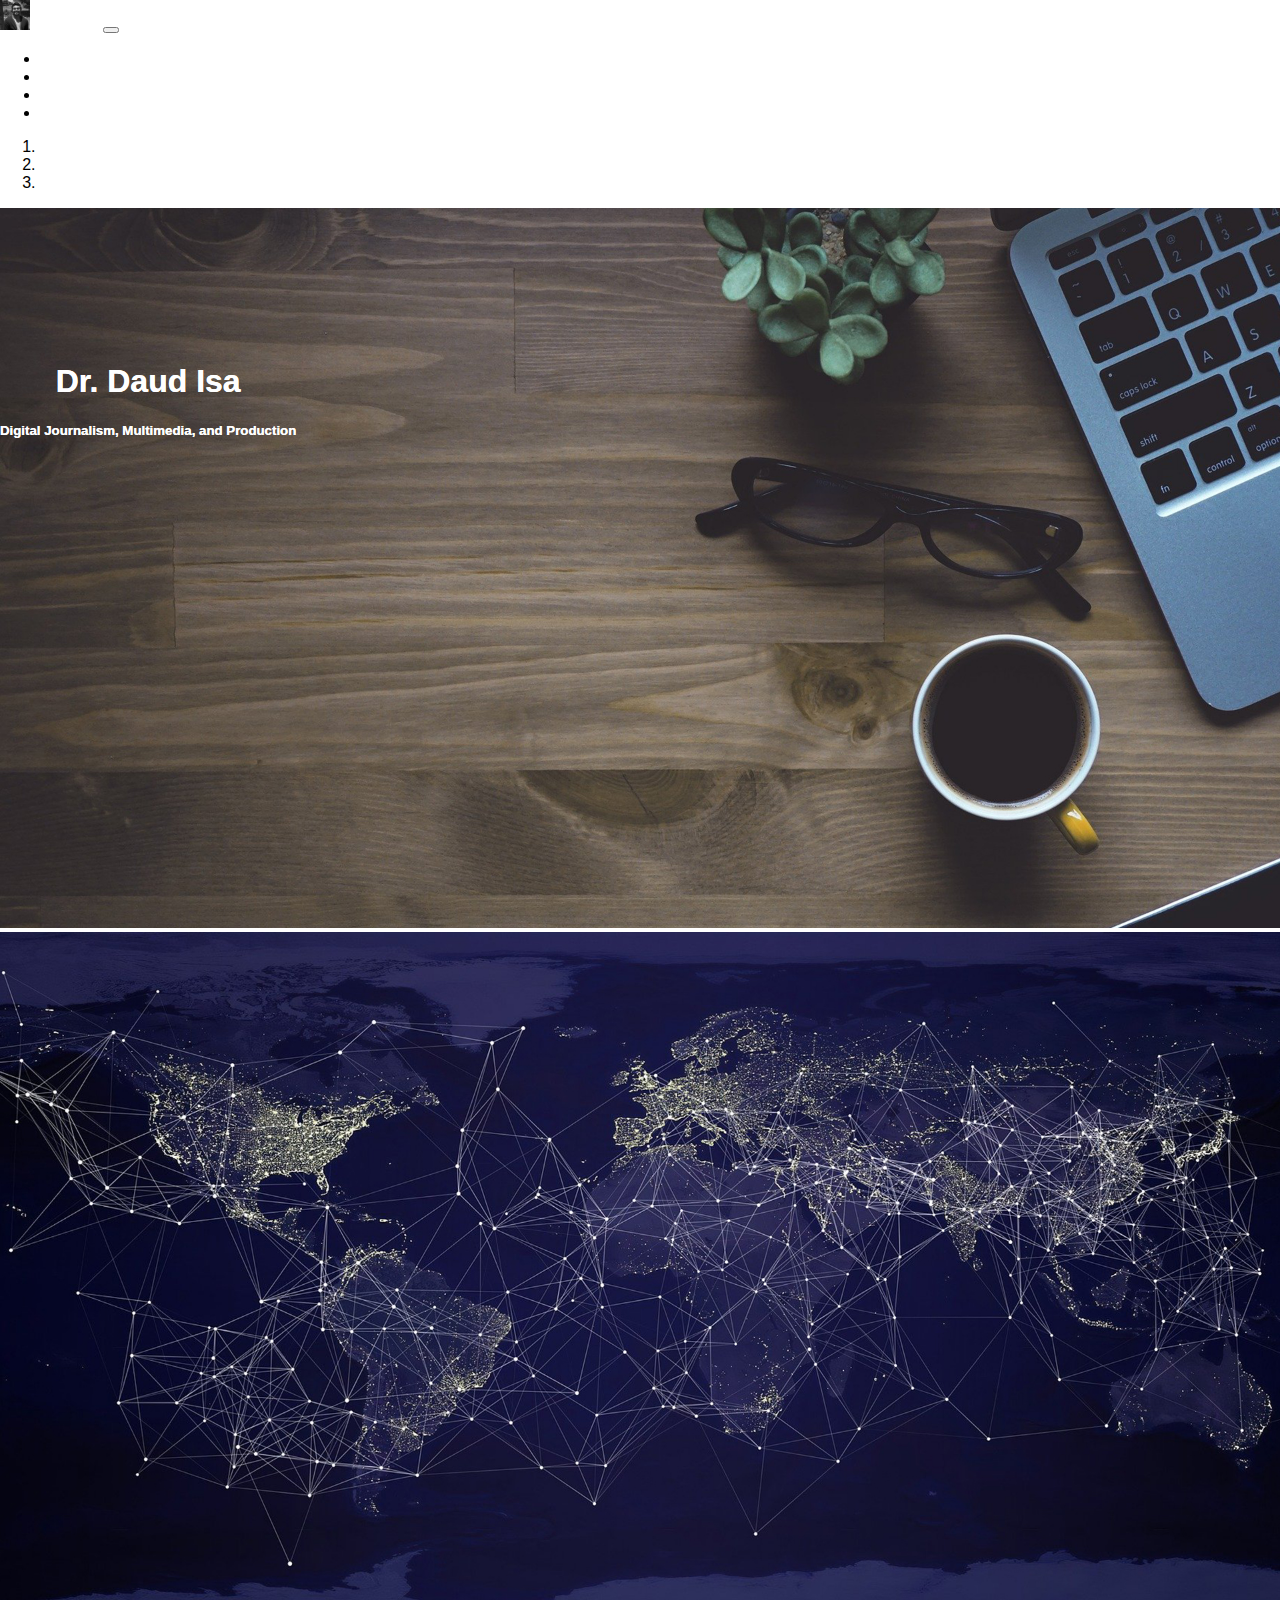
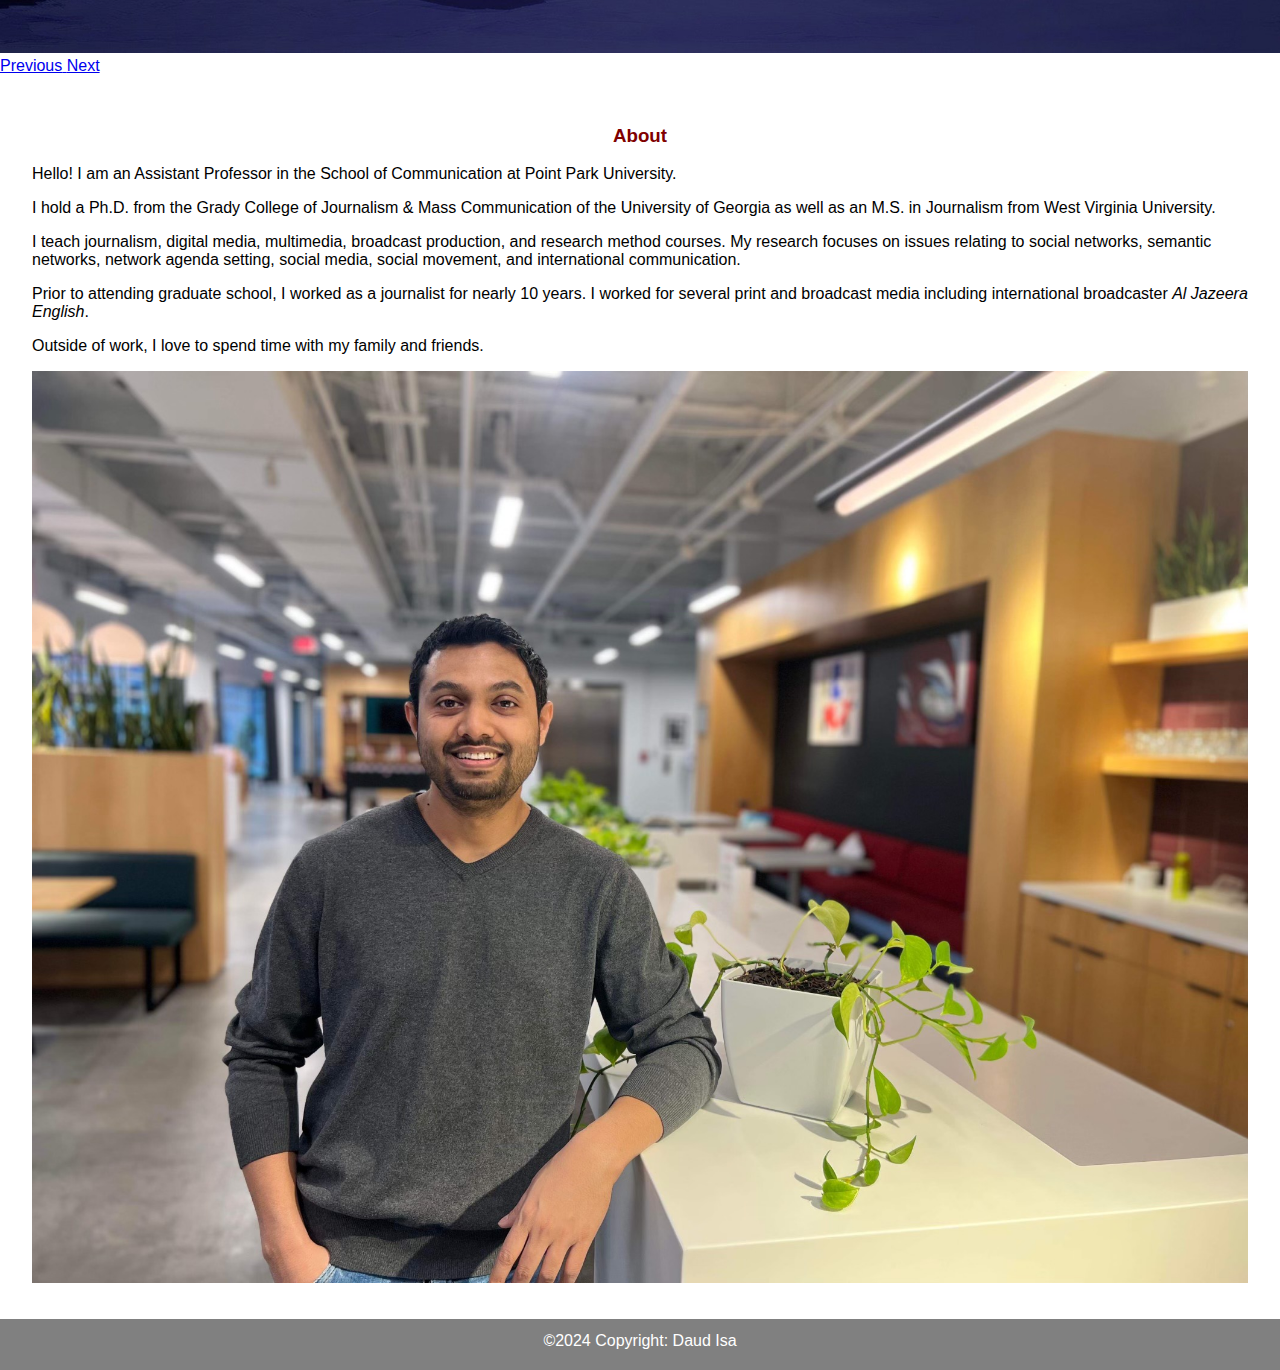
<file: index.html>
<!doctype html>
<html lang="en">
  <head>
    <!-- Required meta tags -->
    <meta charset="utf-8">
    <meta name="viewport" content="width=device-width, initial-scale=1, shrink-to-fit=no maximum-scale=1, user-scalable=no">
    <meta http-equiv="X-UA-Compatible" content="IE=edge,chrome=1">
    <meta name="HandheldFriendly" content="true">

    <!-- Bootstrap CSS -->
    <link rel="stylesheet" href="https://stackpath.bootstrapcdn.com/bootstrap/4.5.0/css/bootstrap.min.css" integrity="sha384-9aIt2nRpC12Uk9gS9baDl411NQApFmC26EwAOH8WgZl5MYYxFfc+NcPb1dKGj7Sk" crossorigin="anonymous">
    <link rel="stylesheet" href="style.css">
    <title>{Daud Isa} Home</title>
  
  </head>
  <body>
    
    <nav class="navbar nav_index fixed-top navbar-expand-md navbar-light bg-custom">
        <a style="color: white" class="navbar-brand" href="#">
            <img src="Isa.jpg" width="30" height="30" class="d-inline-block align-top" alt="my_avatar" loading="lazy">
            Daud Isa
        </a>
        <button class="navbar-toggler" type="button" data-toggle="collapse" data-target="#navbarNav" aria-controls="navbarNav" aria-expanded="false" aria-label="Toggle navigation">
          <span class="navbar-toggler-icon"></span>
        </button>
      <div class="collapse navbar-collapse" id="navbarNav">
        <ul class="navbar-nav">
            <li class="nav-item active">
              <a style="color: white;" class="nav-link" href="index.html">Home <span class="sr-only">(current)</span></a>
            </li>

      <!--Inactive Dropdown codes    
            <li class="nav-item dropdown">
              <a style="color: white" class="nav-link dropdown-toggle" href="philosophy.html" id="navbarDropdown" role="button" data-toggle="dropdown" aria-haspopup="true" aria-expanded="false">Teaching</a>

                <div class="dropdown-menu" aria-labelledby="navbarDropdown">
                  <a style="color: black" class="dropdown-item" href="teaching.html">Teaching</a>
                 
                  <a style="color:black" class="dropdown-item" href="philosophy.html">Teaching Philosophy</a>
                
                </div>
              </li>
            </li>
      --> 

          <li class="nav-item">
              <a style="color: white" class="nav-link" href="teaching.html">Teaching</a>
          </li>
          <li class="nav-item">
                <a style="color: white" class="nav-link" href="research.html">Research</a>
          </li>
          <li class="nav-item">
              <a style="color: white" class="nav-link" href="contact.html">Contact</a>
          </li>
          
        </ul>
        </div>
      </nav>

    <!-- I used carousel classes to show multiple cover photos on my landing and html pages-->

      <div id="carouselCaptions" class="carousel slide" data-ride="carousel">
        <ol class="carousel-indicators">
          <li data-target="#carouselCaptions" data-slide-to="0" class="active"></li>
          <li data-target="#carouselCaptions" data-slide-to="1"></li>
          <li data-target="#carouselCaptions" data-slide-to="2"></li>
        </ol>
        <div class="carousel-inner">
          <div class="carousel-item active">
            <img src="cover3.jpg" class="d-block w-100" alt="coding">
            <div class="carousel-caption d-md-block">
              <h1 style="color: white;">Dr. Daud Isa</h1>
              <h5 style="color: white;">Digital Journalism, Multimedia, and Production</h5>
            </div>
          </div>
          <div class="carousel-item">
            <img src="cover1.jpg" class="d-block w-100" alt="commected world map">
            <div class="carousel-caption d-md-block">
              <h1 style="color: white;">Dr. Daud Isa</h1>
              <h5 style="color: white;">Digital Journalism, Multimedia, and Production</h5>
            </div>
          </div>
        </div>

        <a class="carousel-control-prev" href="#carouselCaptions" role="button" data-slide="prev">
          <span class="carousel-control-prev-icon" aria-hidden="true"></span>
          <span class="sr-only">Previous</span>
        </a>
        <a class="carousel-control-next" href="#carouselCaptions" role="button" data-slide="next">
          <span class="carousel-control-next-icon" aria-hidden="true"></span>
          <span class="sr-only">Next</span>
        </a>
      </div>

<!--container-fluid class makes paragraphs responsive. Deleted col-1 col-2 class to make it mobile responsive-->

<main>
 <div class="flex-container"> 
  <div class="container container-fluid about">
    <div class="row">
      <div class="col-md-6 mb-4">
        <h3>About</h3>
        <p>Hello! I am an Assistant Professor in the School of Communication at Point Park University.</p>
        <p>I hold a Ph.D. from the Grady College of Journalism & Mass Communication of the University of Georgia as well as an M.S. in Journalism from West Virginia University.</p>
        <p>I teach journalism, digital media, multimedia, broadcast production, and research method courses. My research focuses on issues relating to social networks, semantic networks, network agenda setting, social media, social movement, and international communication. </p>
        <p>Prior to attending graduate school, I worked as a journalist for nearly 10 years. I worked for several print and broadcast media including international broadcaster <i>Al Jazeera English</i>.</p>
        <p>Outside of work, I love to spend time with my family and friends.</p>
      </div>
      <div class="col-md-6 mb-4">
        <img src="pic_pittsburgh.jpg" style="width: 100%">
      </div>
    

    </div>

  </div>
</div>
</main>

<footer>
  <p>©2024 Copyright: Daud Isa</p>
</footer>


<!-- Optional JavaScript 
jQuery first, then Popper.js, then Bootstrap JS--> 
<script src="https://code.jquery.com/jquery-3.5.1.slim.min.js" integrity="sha384-DfXdz2htPH0lsSSs5nCTpuj/zy4C+OGpamoFVy38MVBnE+IbbVYUew+OrCXaRkfj" crossorigin="anonymous"></script>
<script src="https://cdn.jsdelivr.net/npm/popper.js@1.16.0/dist/umd/popper.min.js" integrity="sha384-Q6E9RHvbIyZFJoft+2mJbHaEWldlvI9IOYy5n3zV9zzTtmI3UksdQRVvoxMfooAo" crossorigin="anonymous"></script>
<script src="https://stackpath.bootstrapcdn.com/bootstrap/4.5.0/js/bootstrap.min.js" integrity="sha384-OgVRvuATP1z7JjHLkuOU7Xw704+h835Lr+6QL9UvYjZE3Ipu6Tp75j7Bh/kR0JKI" crossorigin="anonymous"></script>
</body>
</html>
</file>
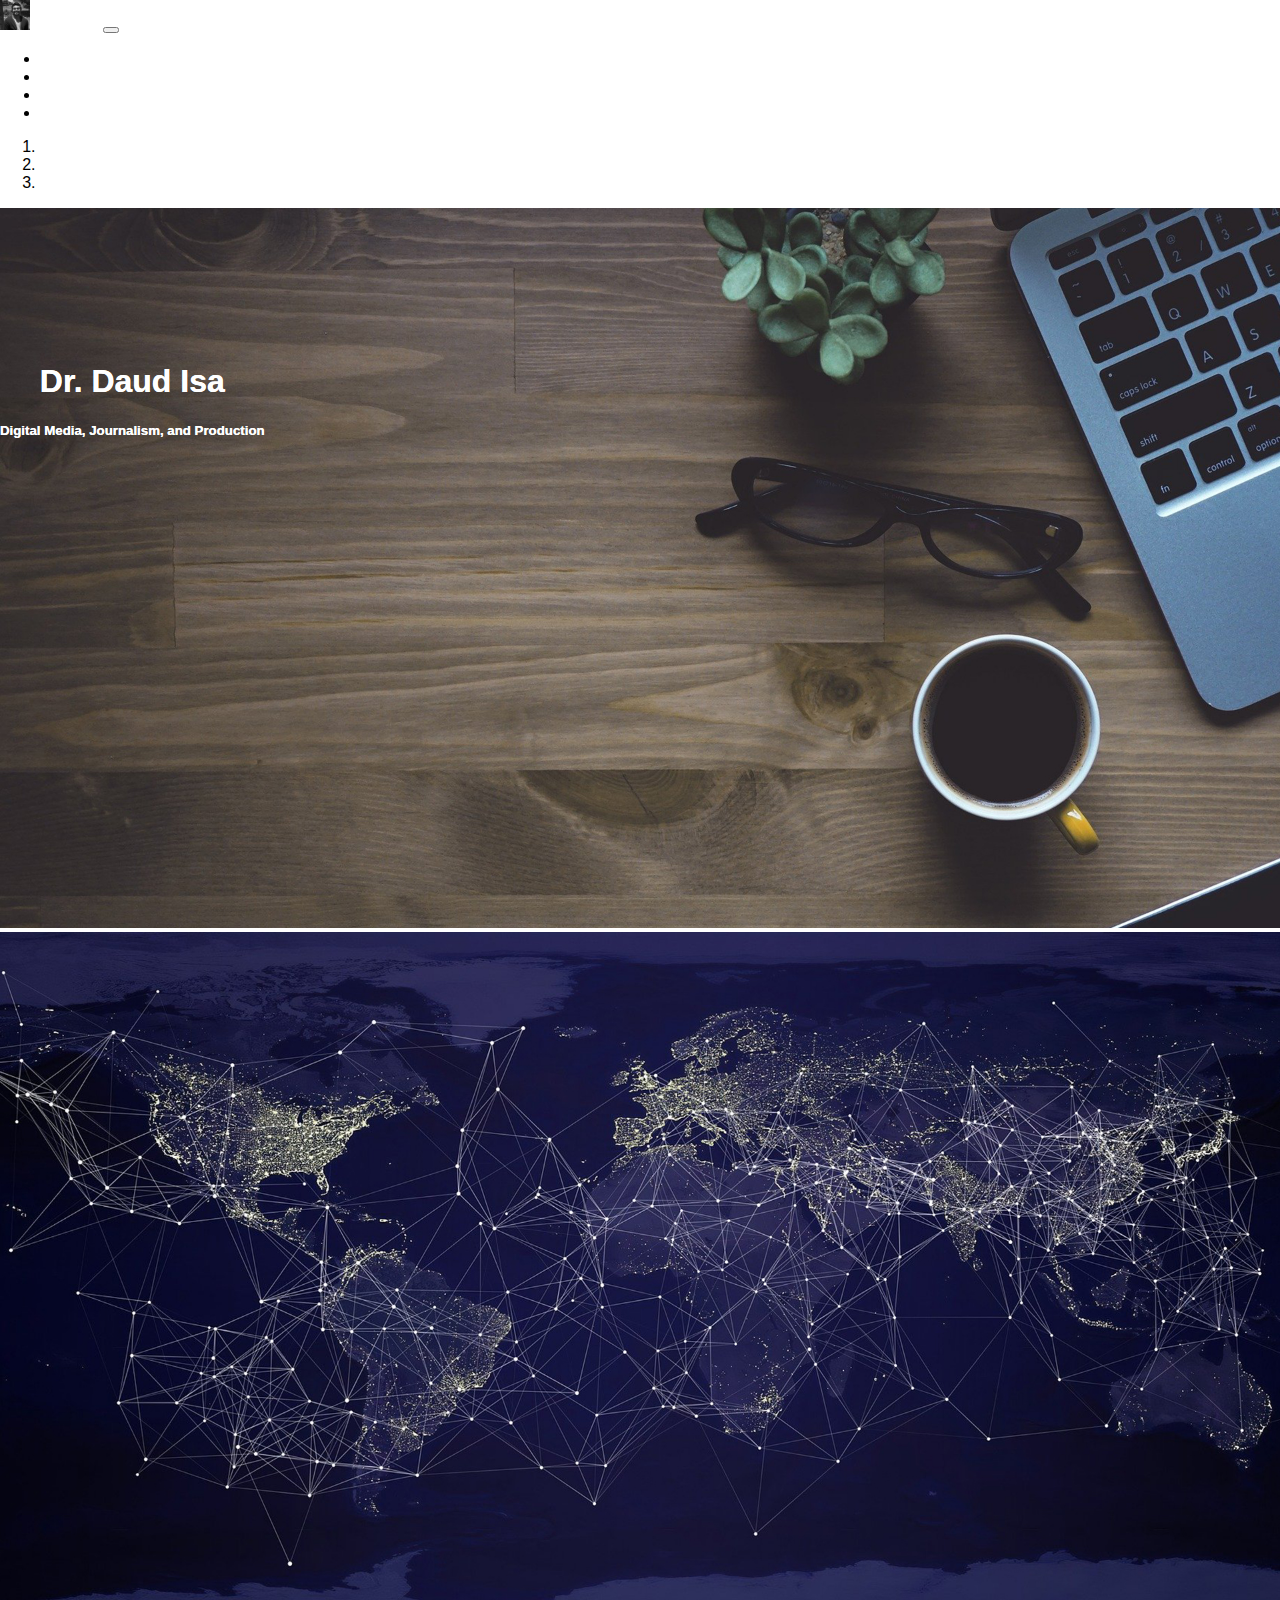
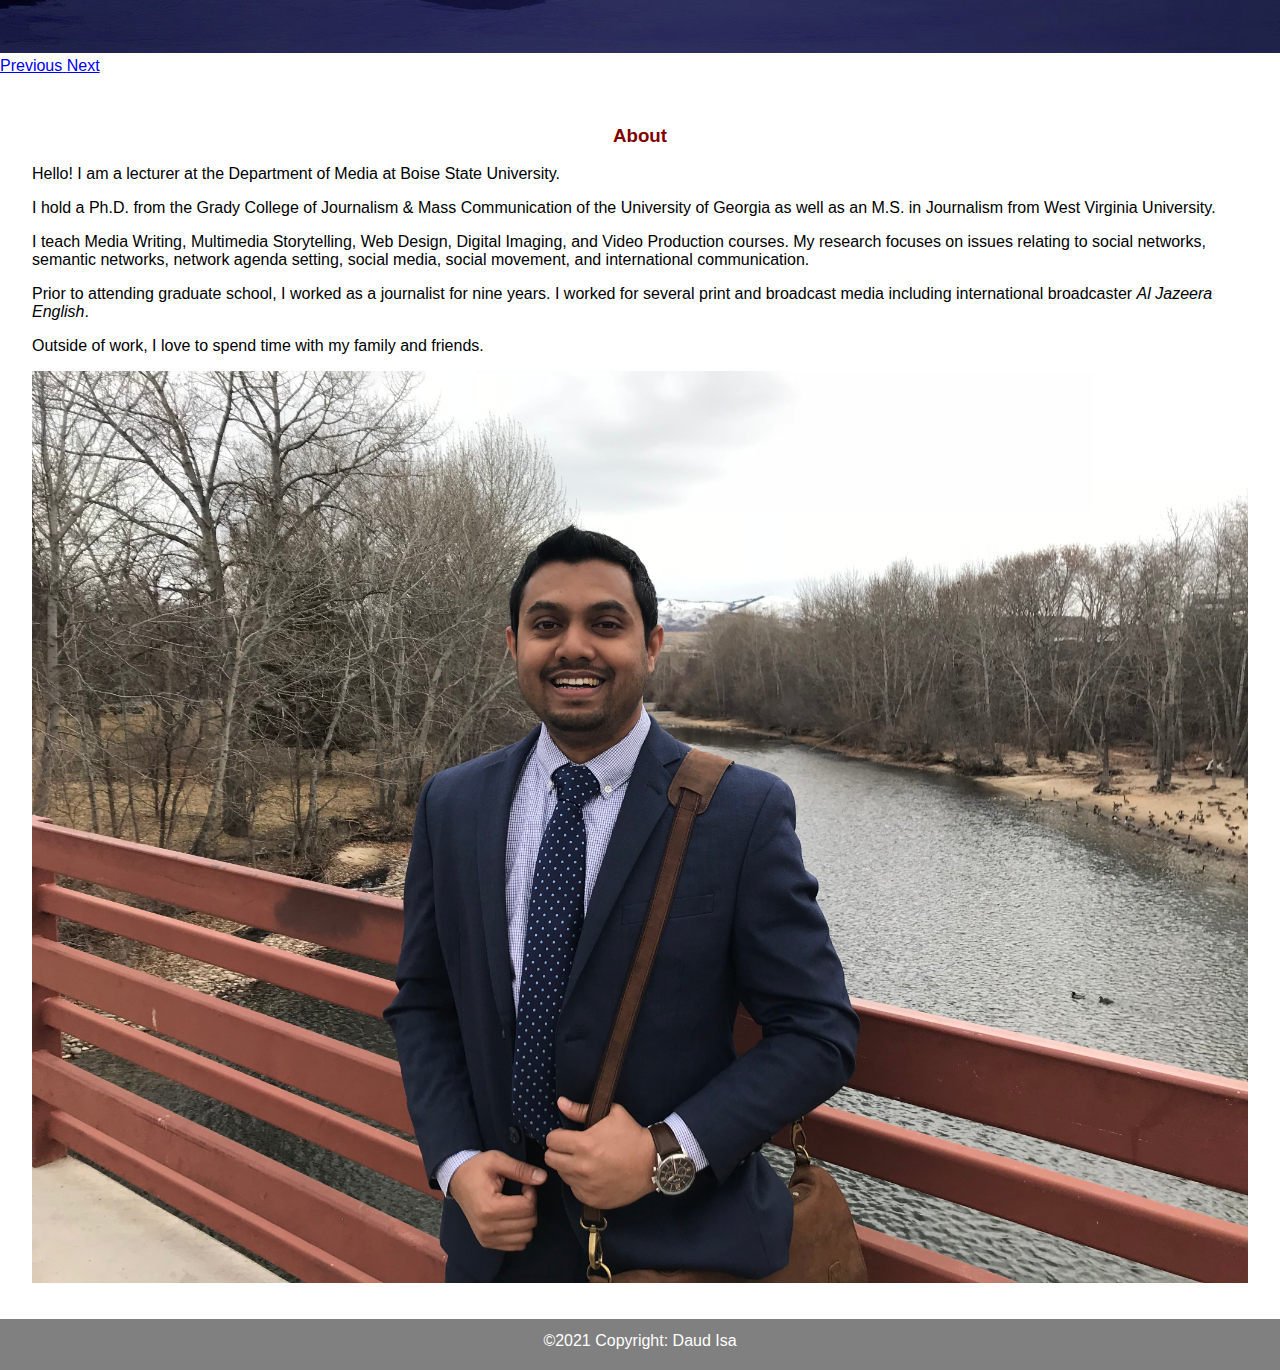
<file: Website/index.html>
<!doctype html>
<html lang="en">
  <head>
    <!-- Required meta tags -->
    <meta charset="utf-8">
    <meta name="viewport" content="width=device-width, initial-scale=1, shrink-to-fit=no maximum-scale=1, user-scalable=no">
    <meta http-equiv="X-UA-Compatible" content="IE=edge,chrome=1">
    <meta name="HandheldFriendly" content="true">

    <!-- Bootstrap CSS -->
    <link rel="stylesheet" href="https://stackpath.bootstrapcdn.com/bootstrap/4.5.0/css/bootstrap.min.css" integrity="sha384-9aIt2nRpC12Uk9gS9baDl411NQApFmC26EwAOH8WgZl5MYYxFfc+NcPb1dKGj7Sk" crossorigin="anonymous">
    <link rel="stylesheet" href="style.css">
    <title>{Daud Isa} Home</title>
  
  </head>
  <body>
    
    <nav class="navbar nav_index fixed-top navbar-expand-md navbar-light bg-custom">
        <a style="color: white" class="navbar-brand" href="#">
            <img src="Isa.jpg" width="30" height="30" class="d-inline-block align-top" alt="my_avatar" loading="lazy">
            Daud Isa
        </a>
        <button class="navbar-toggler" type="button" data-toggle="collapse" data-target="#navbarNav" aria-controls="navbarNav" aria-expanded="false" aria-label="Toggle navigation">
          <span class="navbar-toggler-icon"></span>
        </button>
      <div class="collapse navbar-collapse" id="navbarNav">
        <ul class="navbar-nav">
            <li class="nav-item active">
              <a style="color: white;" class="nav-link" href="index.html">Home <span class="sr-only">(current)</span></a>
            </li>

      <!--Inactive Dropdown codes    
            <li class="nav-item dropdown">
              <a style="color: white" class="nav-link dropdown-toggle" href="philosophy.html" id="navbarDropdown" role="button" data-toggle="dropdown" aria-haspopup="true" aria-expanded="false">Teaching</a>

                <div class="dropdown-menu" aria-labelledby="navbarDropdown">
                  <a style="color: black" class="dropdown-item" href="teaching.html">Teaching</a>
                 
                  <a style="color:black" class="dropdown-item" href="philosophy.html">Teaching Philosophy</a>
                
                </div>
              </li>
            </li>
      --> 

          <li class="nav-item">
              <a style="color: white" class="nav-link" href="teaching.html">Teaching</a>
          </li>
          <li class="nav-item">
                <a style="color: white" class="nav-link" href="research.html">Research</a>
          </li>
          <li class="nav-item">
              <a style="color: white" class="nav-link" href="contact.html">Contact</a>
          </li>
          
        </ul>
        </div>
      </nav>

    <!-- I used carousel classes to show multiple cover photos on my landing and html pages-->

      <div id="carouselCaptions" class="carousel slide" data-ride="carousel">
        <ol class="carousel-indicators">
          <li data-target="#carouselCaptions" data-slide-to="0" class="active"></li>
          <li data-target="#carouselCaptions" data-slide-to="1"></li>
          <li data-target="#carouselCaptions" data-slide-to="2"></li>
        </ol>
        <div class="carousel-inner">
          <div class="carousel-item active">
            <img src="cover3.jpg" class="d-block w-100" alt="coding">
            <div class="carousel-caption d-md-block">
              <h1 style="color: white;">Dr. Daud Isa</h1>
              <h5 style="color: white;">Digital Media, Journalism, and Production</h5>
            </div>
          </div>
          <div class="carousel-item">
            <img src="cover1.jpg" class="d-block w-100" alt="commected world map">
            <div class="carousel-caption d-md-block">
              <h1 style="color: white;">Dr. Daud Isa</h1>
              <h5 style="color: white;">Digital Media, Journalism, and Production</h5>
            </div>
          </div>
        </div>

        <a class="carousel-control-prev" href="#carouselCaptions" role="button" data-slide="prev">
          <span class="carousel-control-prev-icon" aria-hidden="true"></span>
          <span class="sr-only">Previous</span>
        </a>
        <a class="carousel-control-next" href="#carouselCaptions" role="button" data-slide="next">
          <span class="carousel-control-next-icon" aria-hidden="true"></span>
          <span class="sr-only">Next</span>
        </a>
      </div>

<!--container-fluid class makes paragraphs responsive. Deleted col-1 col-2 class to make it mobile responsive-->

<main>
 <div class="flex-container"> 
  <div class="container container-fluid about">
    <div class="row">
      <div class="col-md-6 mb-4">
        <h3>About</h3>
        <p>Hello! I am a lecturer at the Department of Media at Boise State University.</p>
        <p>I hold a Ph.D. from the Grady College of Journalism & Mass Communication of the University of Georgia as well as an M.S. in Journalism from West Virginia University.</p>
        <p>I teach Media Writing, Multimedia Storytelling, Web Design, Digital Imaging, and Video Production courses. My research focuses on issues relating to social networks, semantic networks, network agenda setting, social media, social movement, and international communication. </p>
        <p>Prior to attending graduate school, I worked as a journalist for nine years. I worked for several print and broadcast media including international broadcaster <i>Al Jazeera English</i>.</p>
        <p>Outside of work, I love to spend time with my family and friends.</p>
      </div>
      <div class="col-md-6 mb-4">
        <img src="Isa_Boise.jpg" style="width: 100%">
      </div>
    

    </div>

  </div>
</div>
</main>

<footer>
  <p>©2021 Copyright: Daud Isa</p>
</footer>


<!-- Optional JavaScript 
jQuery first, then Popper.js, then Bootstrap JS--> 
<script src="https://code.jquery.com/jquery-3.5.1.slim.min.js" integrity="sha384-DfXdz2htPH0lsSSs5nCTpuj/zy4C+OGpamoFVy38MVBnE+IbbVYUew+OrCXaRkfj" crossorigin="anonymous"></script>
<script src="https://cdn.jsdelivr.net/npm/popper.js@1.16.0/dist/umd/popper.min.js" integrity="sha384-Q6E9RHvbIyZFJoft+2mJbHaEWldlvI9IOYy5n3zV9zzTtmI3UksdQRVvoxMfooAo" crossorigin="anonymous"></script>
<script src="https://stackpath.bootstrapcdn.com/bootstrap/4.5.0/js/bootstrap.min.js" integrity="sha384-OgVRvuATP1z7JjHLkuOU7Xw704+h835Lr+6QL9UvYjZE3Ipu6Tp75j7Bh/kR0JKI" crossorigin="anonymous"></script>
</body>
</html>
</file>
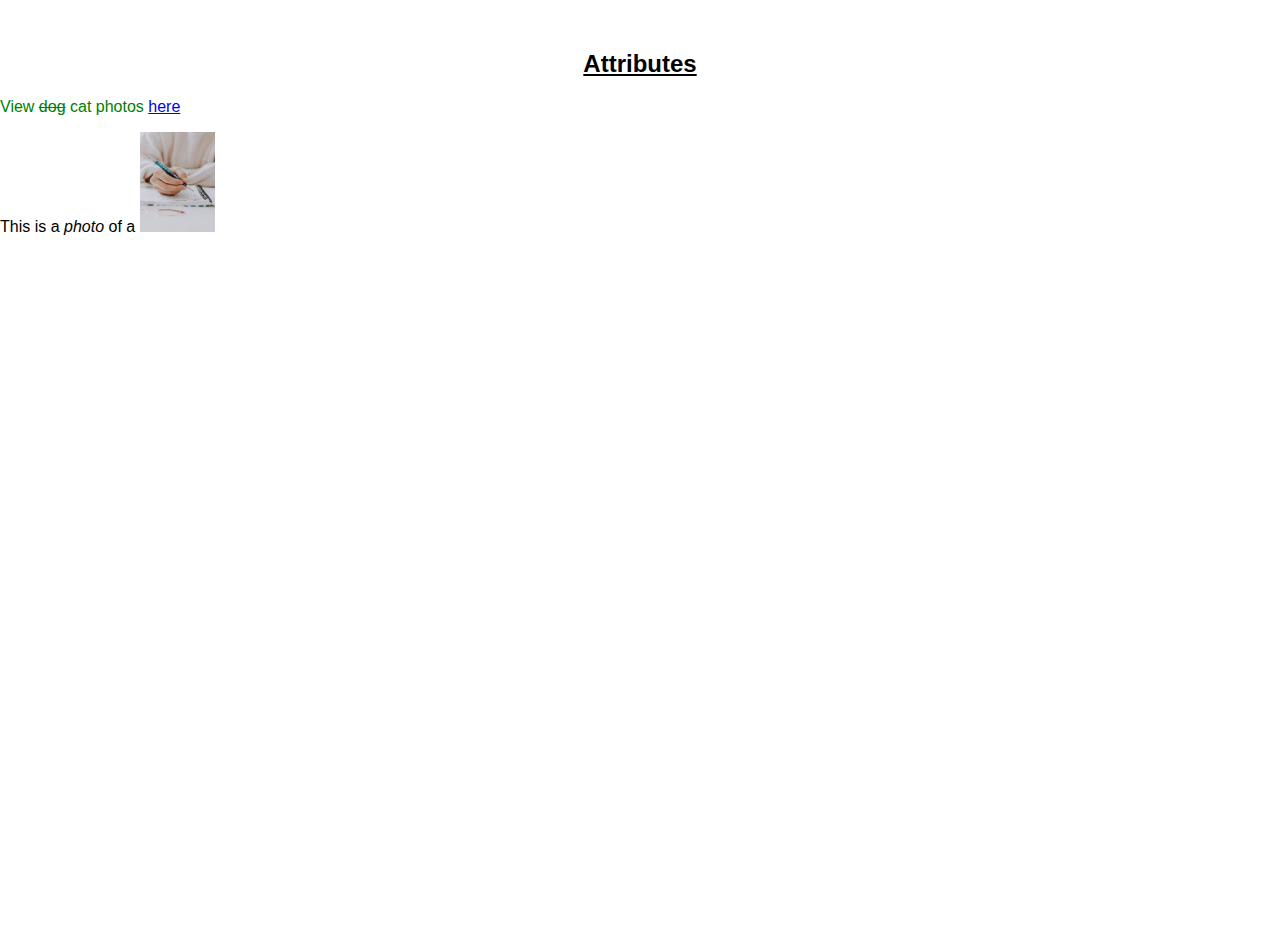
<file: attributes.html>
<!DOCTYPE html>
<html lang="en-US">
    <head>
        <link href="style.css" rel="stylesheet">
    </head>
    <body>
        
        <p>
            <h2> <u>Attributes</u></h2>
        </p>
        
        <p title="meaow" style="color:green;">
            View <s>dog</s> cat photos <a href="https://pixabay.com/images/search/cat/"target="_blank">here</a>
        </p>

        <p>
            This is a <i>photo</i> of a <img src="writer.jpg" alt="writer" width="75" height="100"></a>   
           
        </p>

    </body>
</html>
</file>
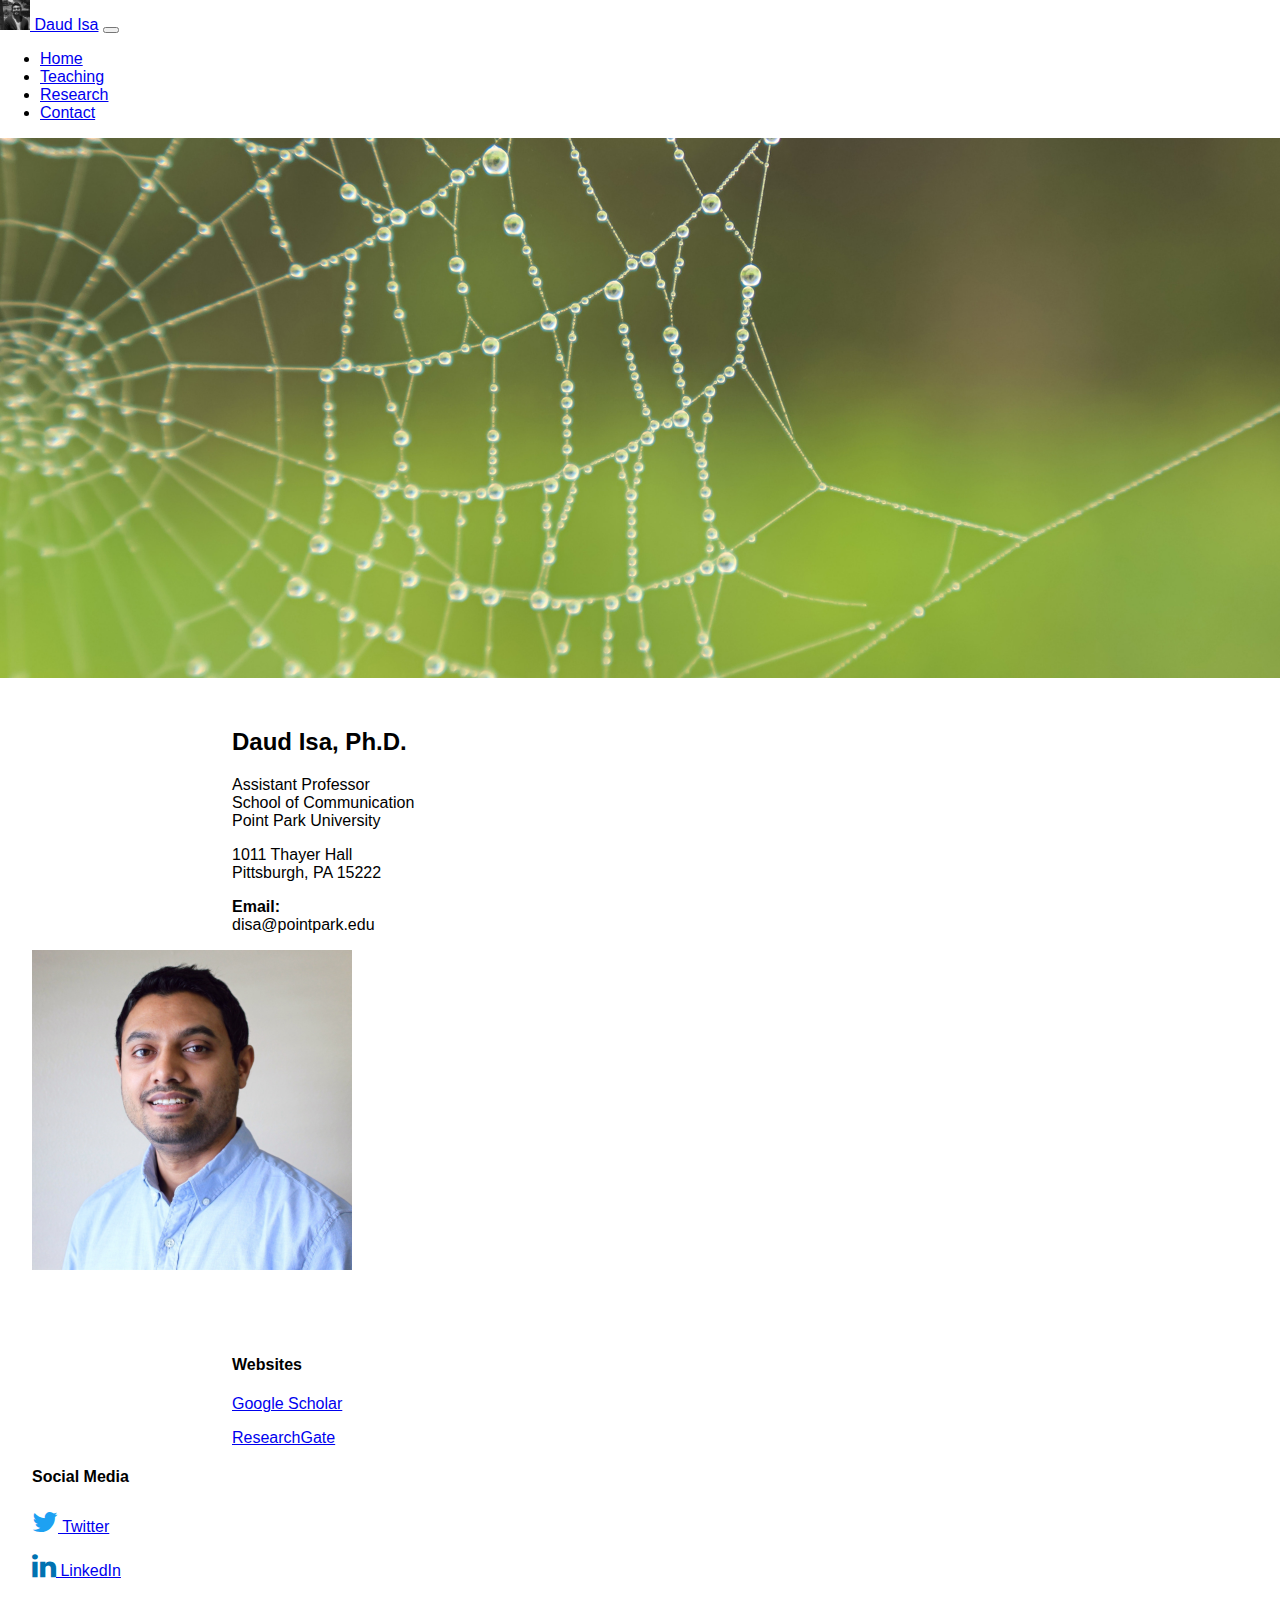
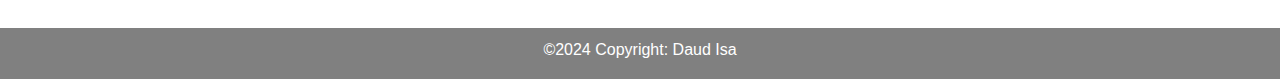
<file: contact.html>
<!doctype html>
<html lang="en">
  <head>
    <!-- Required meta tags -->
    <meta charset="utf-8">
    <meta name="viewport" content="width=device-width, initial-scale=1, shrink-to-fit=no">
    <link rel="stylesheet" href="https://cdnjs.cloudflare.com/ajax/libs/font-awesome/4.7.0/css/font-awesome.min.css">
    
    <!-- Bootstrap CSS -->
    <link rel="stylesheet" href="https://stackpath.bootstrapcdn.com/bootstrap/4.5.0/css/bootstrap.min.css" integrity="sha384-9aIt2nRpC12Uk9gS9baDl411NQApFmC26EwAOH8WgZl5MYYxFfc+NcPb1dKGj7Sk" crossorigin="anonymous">
    <link rel="stylesheet" href="style.css">
    <title>{Daud Isa} Contact</title>
  </head>
  <body>
    <nav class="navbar sticky-top navbar-expand-md navbar-light bg-light">
      <a class="navbar-brand" href="index.html">
        <img src="Isa.jpg" width="30" height="30" class="d-inline-block align-top" alt="" loading="lazy">
        Daud Isa</a>
        <button class="navbar-toggler" type="button" data-toggle="collapse" data-target="#navbarNav" aria-controls="navbarNav" aria-expanded="false" aria-label="Toggle navigation">
          <span class="navbar-toggler-icon"></span>
        </button>
        <div class="collapse navbar-collapse" id="navbarNav">
          <ul class="navbar-nav">
            <li class="nav-item active">
              <a class="nav-link" href="index.html">Home <span class="sr-only">(current)</span></a>
            </li>


            <!--Inactive Dropdown codes    
            <li class="nav-item dropdown">
              <a style="color: white" class="nav-link dropdown-toggle" href="philosophy.html" id="navbarDropdown" role="button" data-toggle="dropdown" aria-haspopup="true" aria-expanded="false">Teaching</a>

                <div class="dropdown-menu" aria-labelledby="navbarDropdown">
                  <a style="color: black" class="dropdown-item" href="teaching.html">Teaching</a>
                 
                  <a style="color:black" class="dropdown-item" href="philosophy.html">Teaching Philosophy</a>
                
                </div>
              </li>
            </li>
      --> 

          <li class="nav-item">
            <a class="nav-link" href="teaching.html">Teaching</a>
        </li>
        <li class="nav-item">
              <a class="nav-link" href="research.html">Research</a>
        </li>
        <li class="nav-item">
            <a class="nav-link" href="contact.html">Contact</a>
        </li>
        


        </ul>
        </div>
    </nav>
    <div class="contact"></div>


<main>
    
        <section class="container container-fluid">
            <div class="row justify-content-md-center">
                <div class="column col-md-6 col-mb-4"> 
                    <h2 style="text-align: left; padding-left: 200px;">Daud Isa, Ph.D.</h2>
                    <p style="padding-left: 200px;">Assistant Professor 
                        <br>School of Communication
                        <br>Point Park University
                    </p>
                    <p style="padding-left: 200px;">1011 Thayer Hall
                        <br>Pittsburgh, PA 15222</br>
                    </p>
                    <p style="padding-left: 200px;"><b>Email:</b>
                        <br>disa@pointpark.edu</br>
                    </p>
                </div>
                <div class="column col-md-6 col-mb-4">     
                        <img src="Isa_official_pic.jpg" style="width: 320px;"></a>
                </div>      
            </div>
        </section>     
        
        <section class="container container-fluid">  
            <div class="row">      
                <div class="col-md-6 col-mb-4">
                    <h4 style="padding-left: 200px;">Websites</h4>
                    <p style="padding-left: 200px;"><a href="https://scholar.google.com/citations?user=n1lyMQMAAAAJ&hl=en">Google Scholar</a></p>
                    <p style="padding-left: 200px;"><a href="https://www.researchgate.net/profile/Daud-Isa">ResearchGate</a></p>
                </div>
                <div class="col-md-4 col-mb-4">
                    <h4>Social Media</h4>
                    <p><i class="fa fa-twitter" style="font-size:28px; color: #1DA1F2"></i><a href="https://twitter.com/daudisa"> Twitter</a></p>
                    <p><i class="fa fa-linkedin" style="font-size:28px; color: #0072b1"></i><a href="https://www.linkedin.com/in/daudisa/"> LinkedIn</a></p>
                </div>
            </div>                  
        </section>     
    
    </main>



  <footer>
    <p>©2024 Copyright: Daud Isa</p>
</footer>   
    <!-- Optional JavaScript -->
    <!-- jQuery first, then Popper.js, then Bootstrap JS -->
    <script src="https://code.jquery.com/jquery-3.5.1.slim.min.js" integrity="sha384-DfXdz2htPH0lsSSs5nCTpuj/zy4C+OGpamoFVy38MVBnE+IbbVYUew+OrCXaRkfj" crossorigin="anonymous"></script>
    <script src="https://cdn.jsdelivr.net/npm/popper.js@1.16.0/dist/umd/popper.min.js" integrity="sha384-Q6E9RHvbIyZFJoft+2mJbHaEWldlvI9IOYy5n3zV9zzTtmI3UksdQRVvoxMfooAo" crossorigin="anonymous"></script>
    <script src="https://stackpath.bootstrapcdn.com/bootstrap/4.5.0/js/bootstrap.min.js" integrity="sha384-OgVRvuATP1z7JjHLkuOU7Xw704+h835Lr+6QL9UvYjZE3Ipu6Tp75j7Bh/kR0JKI" crossorigin="anonymous"></script>
  </body>
</html>
</file>
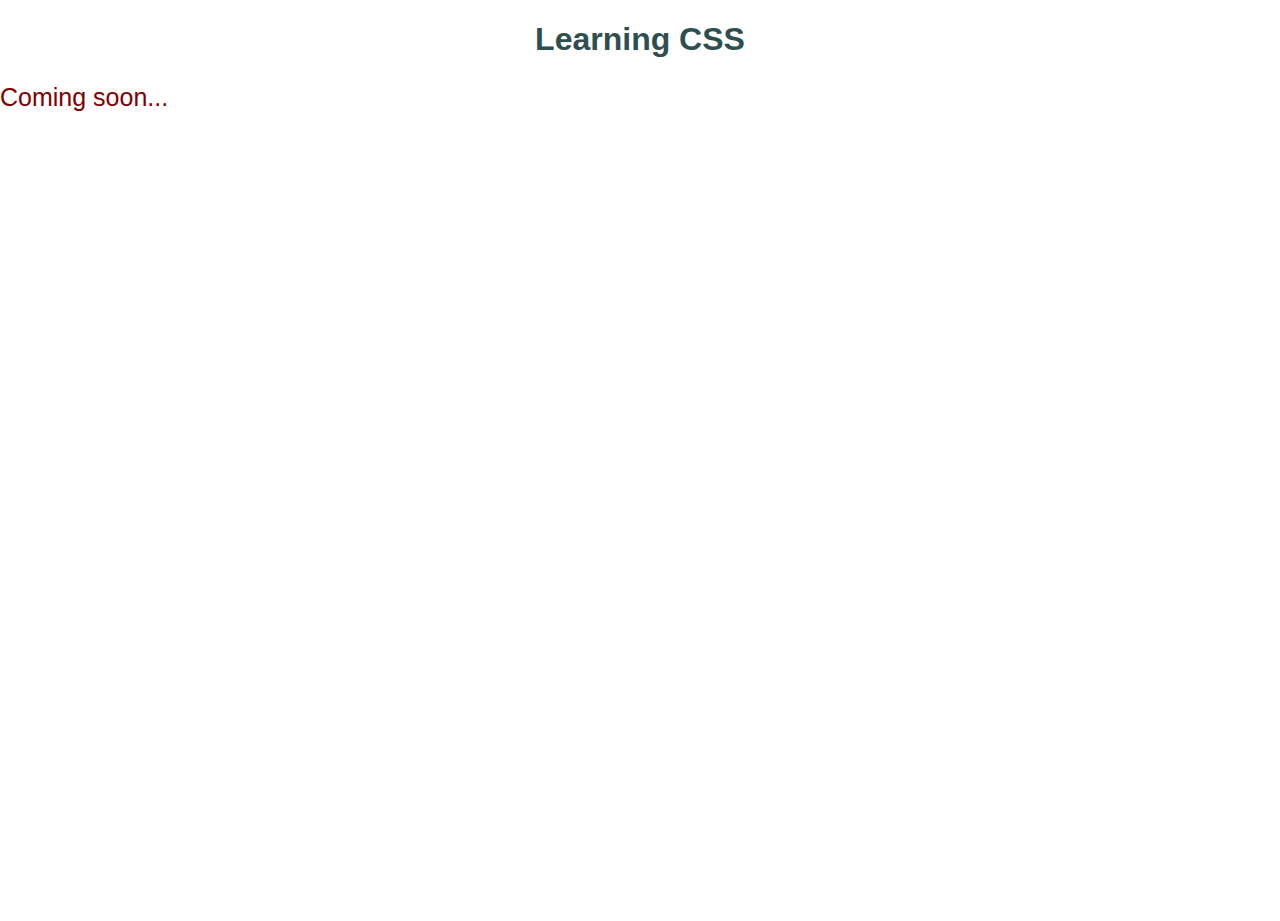
<file: Learning_CSS.html>
<!DOCTYPE html>
<html lang="en-US">
<head>
    <link href="style.css" rel="stylesheet">
</head>
<body>
    <h1>
        Learning CSS
    </h1>
    <div id="move">
        <p>Coming soon...</p>
    </div>
</body>
</html>
</file>
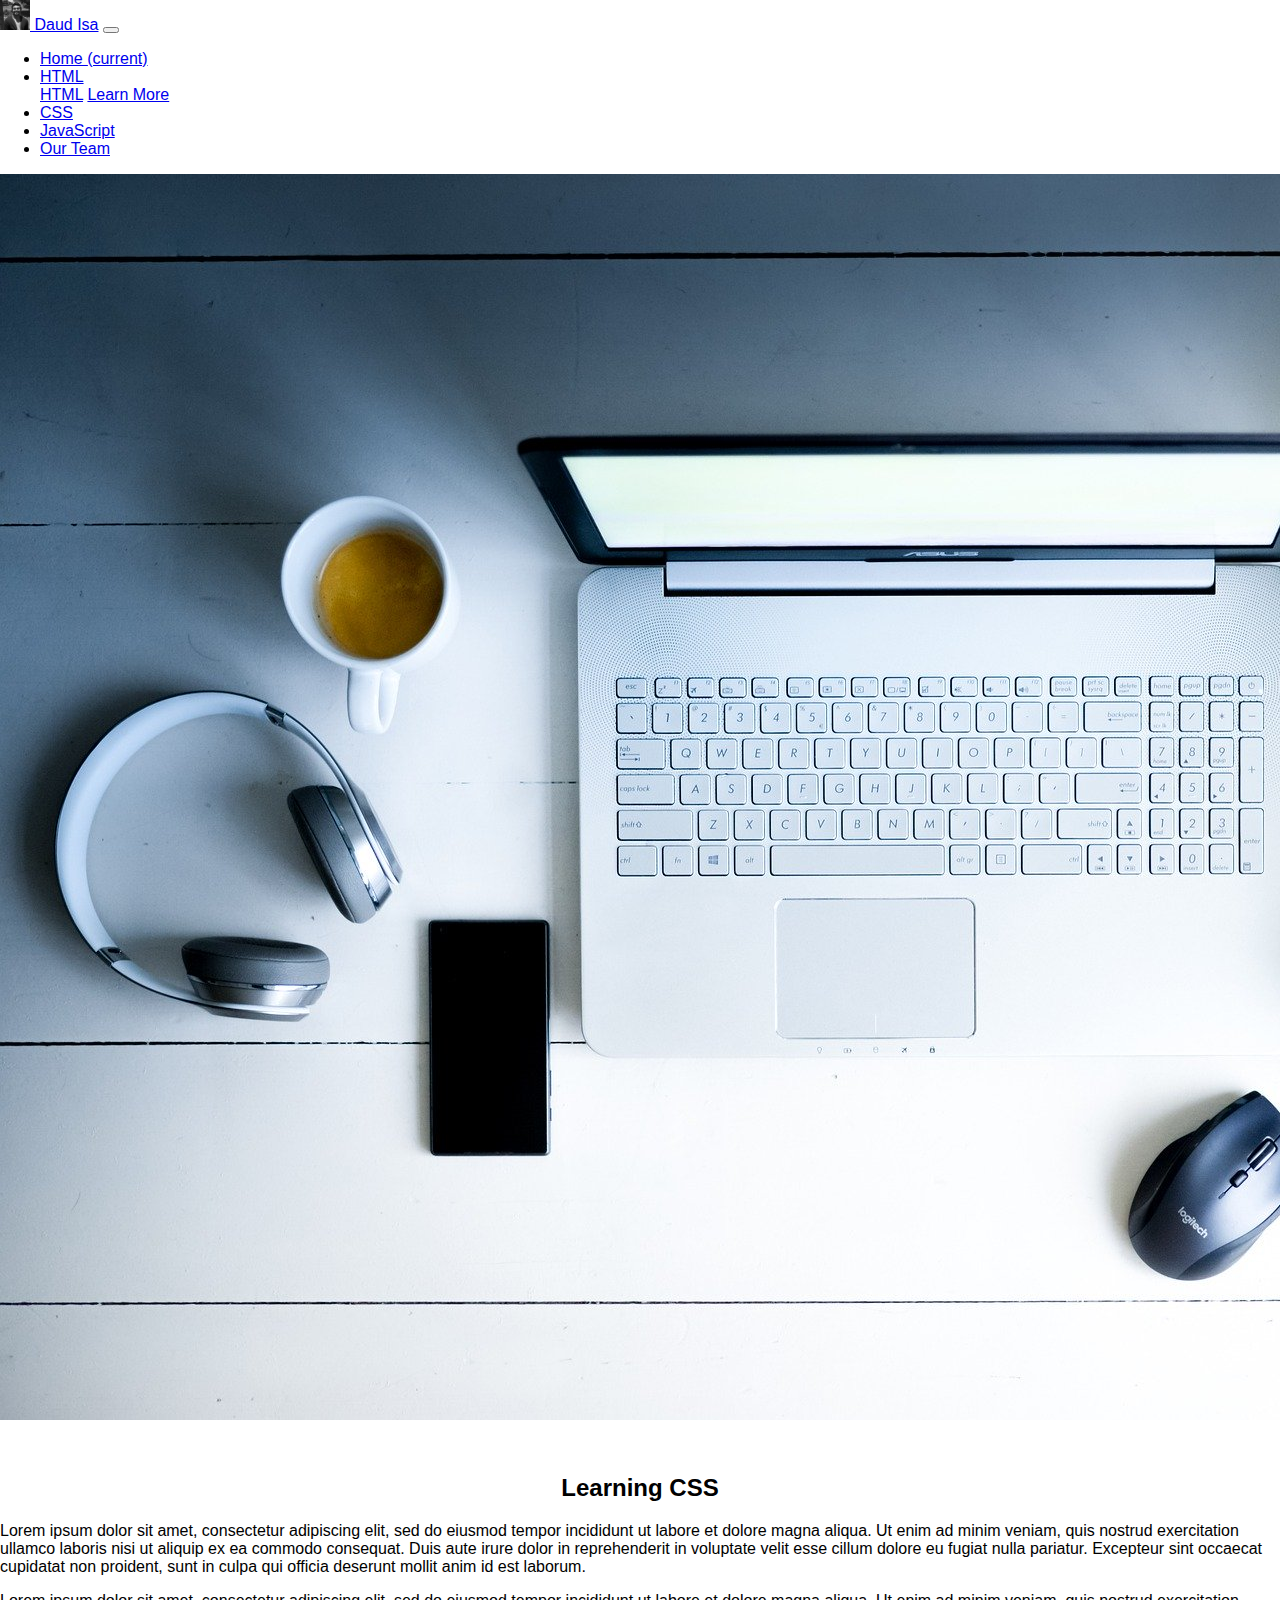
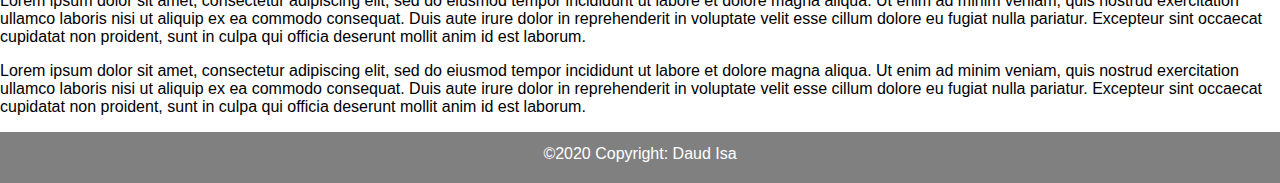
<file: learning_css.html>
<!doctype html>
<html lang="en">
  <head>
    <!-- Required meta tags -->
    <meta charset="utf-8">
    <meta name="viewport" content="width=device-width, initial-scale=1, shrink-to-fit=no">

    <!-- Bootstrap CSS -->
    <link rel="stylesheet" href="https://stackpath.bootstrapcdn.com/bootstrap/4.5.0/css/bootstrap.min.css" integrity="sha384-9aIt2nRpC12Uk9gS9baDl411NQApFmC26EwAOH8WgZl5MYYxFfc+NcPb1dKGj7Sk" crossorigin="anonymous">
    <link rel="stylesheet" href="style.css">
    <title>CSS</title>
  </head>
  <body>
    <nav class="navbar sticky-top navbar-expand-md navbar-light bg-light">
      <a class="navbar-brand" href="index.html">
        <img src="Isa.jpg" width="30" height="30" class="d-inline-block align-top" alt="" loading="lazy">
        Daud Isa</a>
      <button class="navbar-toggler" type="button" data-toggle="collapse" data-target="#navbarNav" aria-controls="navbarNav" aria-expanded="false" aria-label="Toggle navigation">
        <span class="navbar-toggler-icon"></span>
      </button>
      <div class="collapse navbar-collapse" id="navbarNav">
        <ul class="navbar-nav">
          <li class="nav-item active">
            <a class="nav-link" href="index.html">Home <span class="sr-only">(current)</span></a>
          </li>


          <!--Dropdown codes-->     
          <li class="nav-item dropdown">
            <a class="nav-link dropdown-toggle" href="learning_html.html" id="navbarDropdown" role="button" data-toggle="dropdown" aria-haspopup="true" aria-expanded="false">HTML</a>

              <div class="dropdown-menu" aria-labelledby="navbarDropdown">
                <a class="dropdown-item" href="learning_html.html">HTML</a>
                <a class="dropdown-item" href="learning_html.html">Learn More</a>
              </div>
            </li>
          </li>
          
          
          <li class="nav-item">
            <a class="nav-link" href="learning_css.html">CSS</a>
          </li>
          <li class="nav-item">
              <a class="nav-link" href="learning_javascript.html">JavaScript</a>
          </li>
          <li class="nav-item">
             <a class="nav-link" href="our_team.html">Our Team</a>
          </li>  
        </ul>
      </div>
    </nav>
    
    <div class="col">
      <img class="img-fluid" src="css_pic.jpg">
    </div>
    
  <section class="container-fluid">
      <div class="row">
        <div class="col-md-6 offset-md-3 text-left">    
          <h2>Learning CSS</h2>
          <p>Lorem ipsum dolor sit amet, consectetur adipiscing elit, sed do eiusmod tempor incididunt ut labore et dolore magna aliqua. Ut enim ad minim veniam, quis nostrud exercitation ullamco laboris nisi ut aliquip ex ea commodo consequat. Duis aute irure dolor in reprehenderit in voluptate velit esse cillum dolore eu fugiat nulla pariatur. Excepteur sint occaecat cupidatat non proident, sunt in culpa qui officia deserunt mollit anim id est laborum.</p>
          <p>Lorem ipsum dolor sit amet, consectetur adipiscing elit, sed do eiusmod tempor incididunt ut labore et dolore magna aliqua. Ut enim ad minim veniam, quis nostrud exercitation ullamco laboris nisi ut aliquip ex ea commodo consequat. Duis aute irure dolor in reprehenderit in voluptate velit esse cillum dolore eu fugiat nulla pariatur. Excepteur sint occaecat cupidatat non proident, sunt in culpa qui officia deserunt mollit anim id est laborum.</p>
          <p>Lorem ipsum dolor sit amet, consectetur adipiscing elit, sed do eiusmod tempor incididunt ut labore et dolore magna aliqua. Ut enim ad minim veniam, quis nostrud exercitation ullamco laboris nisi ut aliquip ex ea commodo consequat. Duis aute irure dolor in reprehenderit in voluptate velit esse cillum dolore eu fugiat nulla pariatur. Excepteur sint occaecat cupidatat non proident, sunt in culpa qui officia deserunt mollit anim id est laborum.</p>
        </div>  
      </div>
  </section>

  <footer>
    <p>©2020 Copyright: Daud Isa</p>
  </footer>
    <!-- Optional JavaScript -->
    <!-- jQuery first, then Popper.js, then Bootstrap JS -->
    <script src="https://code.jquery.com/jquery-3.5.1.slim.min.js" integrity="sha384-DfXdz2htPH0lsSSs5nCTpuj/zy4C+OGpamoFVy38MVBnE+IbbVYUew+OrCXaRkfj" crossorigin="anonymous"></script>
    <script src="https://cdn.jsdelivr.net/npm/popper.js@1.16.0/dist/umd/popper.min.js" integrity="sha384-Q6E9RHvbIyZFJoft+2mJbHaEWldlvI9IOYy5n3zV9zzTtmI3UksdQRVvoxMfooAo" crossorigin="anonymous"></script>
    <script src="https://stackpath.bootstrapcdn.com/bootstrap/4.5.0/js/bootstrap.min.js" integrity="sha384-OgVRvuATP1z7JjHLkuOU7Xw704+h835Lr+6QL9UvYjZE3Ipu6Tp75j7Bh/kR0JKI" crossorigin="anonymous"></script>
  </body>
</html>




<!--
<!DOCTYPE html>
<html lang="en-US">
<head>
    <link href="style.css" rel="stylesheet">
</head>
<body>
    <h1>
        Learning CSS
    </h1>



    <div id="move">
        <p>Coming soon...</p>
    </div>
</body>
</html>

-->
</file>
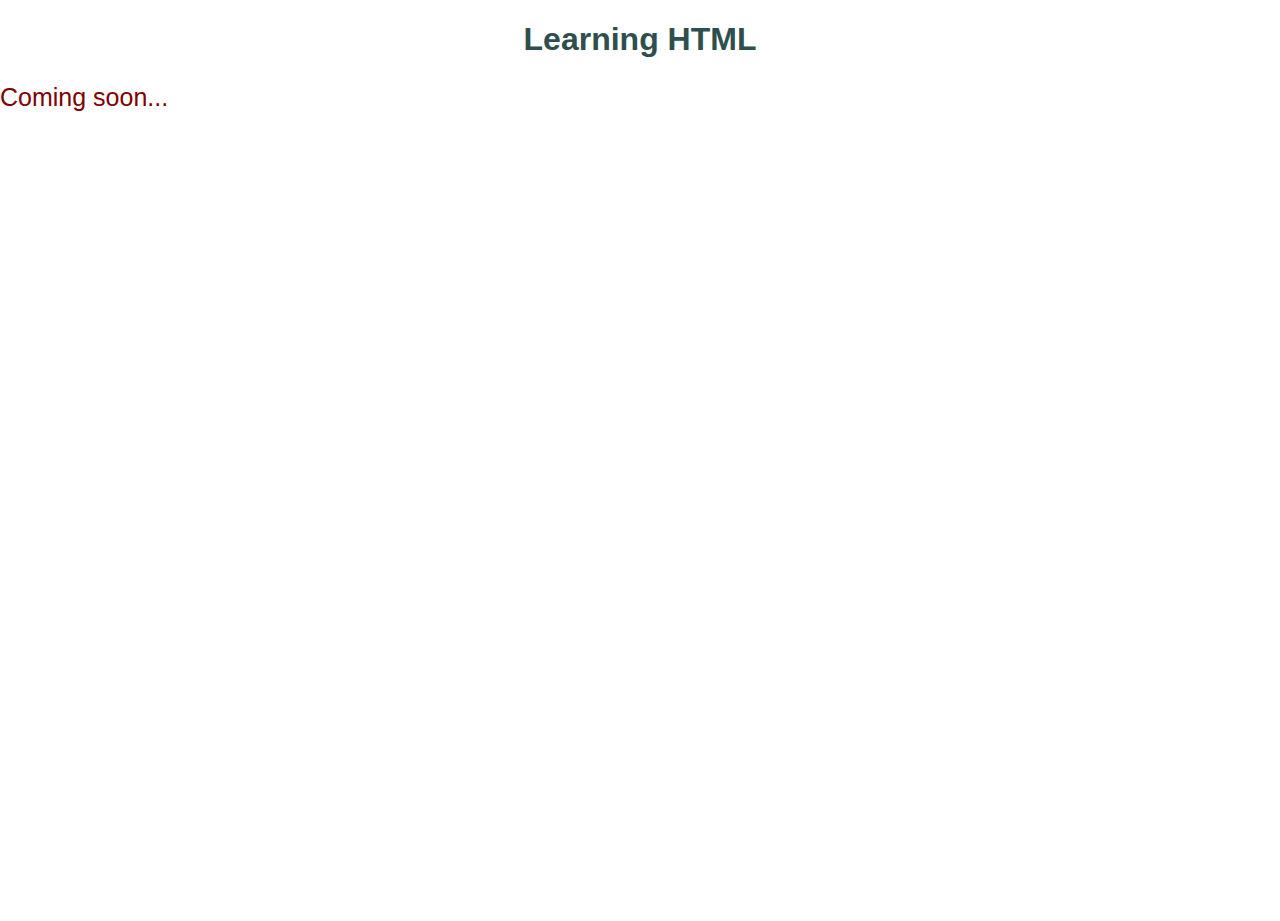
<file: Learning_html.html>
<!DOCTYPE html>
<html lang="en-US">
<head>
    <link href="style.css" rel="stylesheet">
</head>
<body>
    <h1>
        Learning HTML
    </h1>
    <div id="move">
        <p>Coming soon...</p>
    </div>
</body>
</html>



<!--
    0% {left: -60px;}
    16.67% {left: -40px;}
    33.34% {left: -20px;}
    50% {left: 0px;}
    66.68% {right: 20px;}
    83.35% {right: 40px;}
    100% {right: 60px;}
-->
</file>
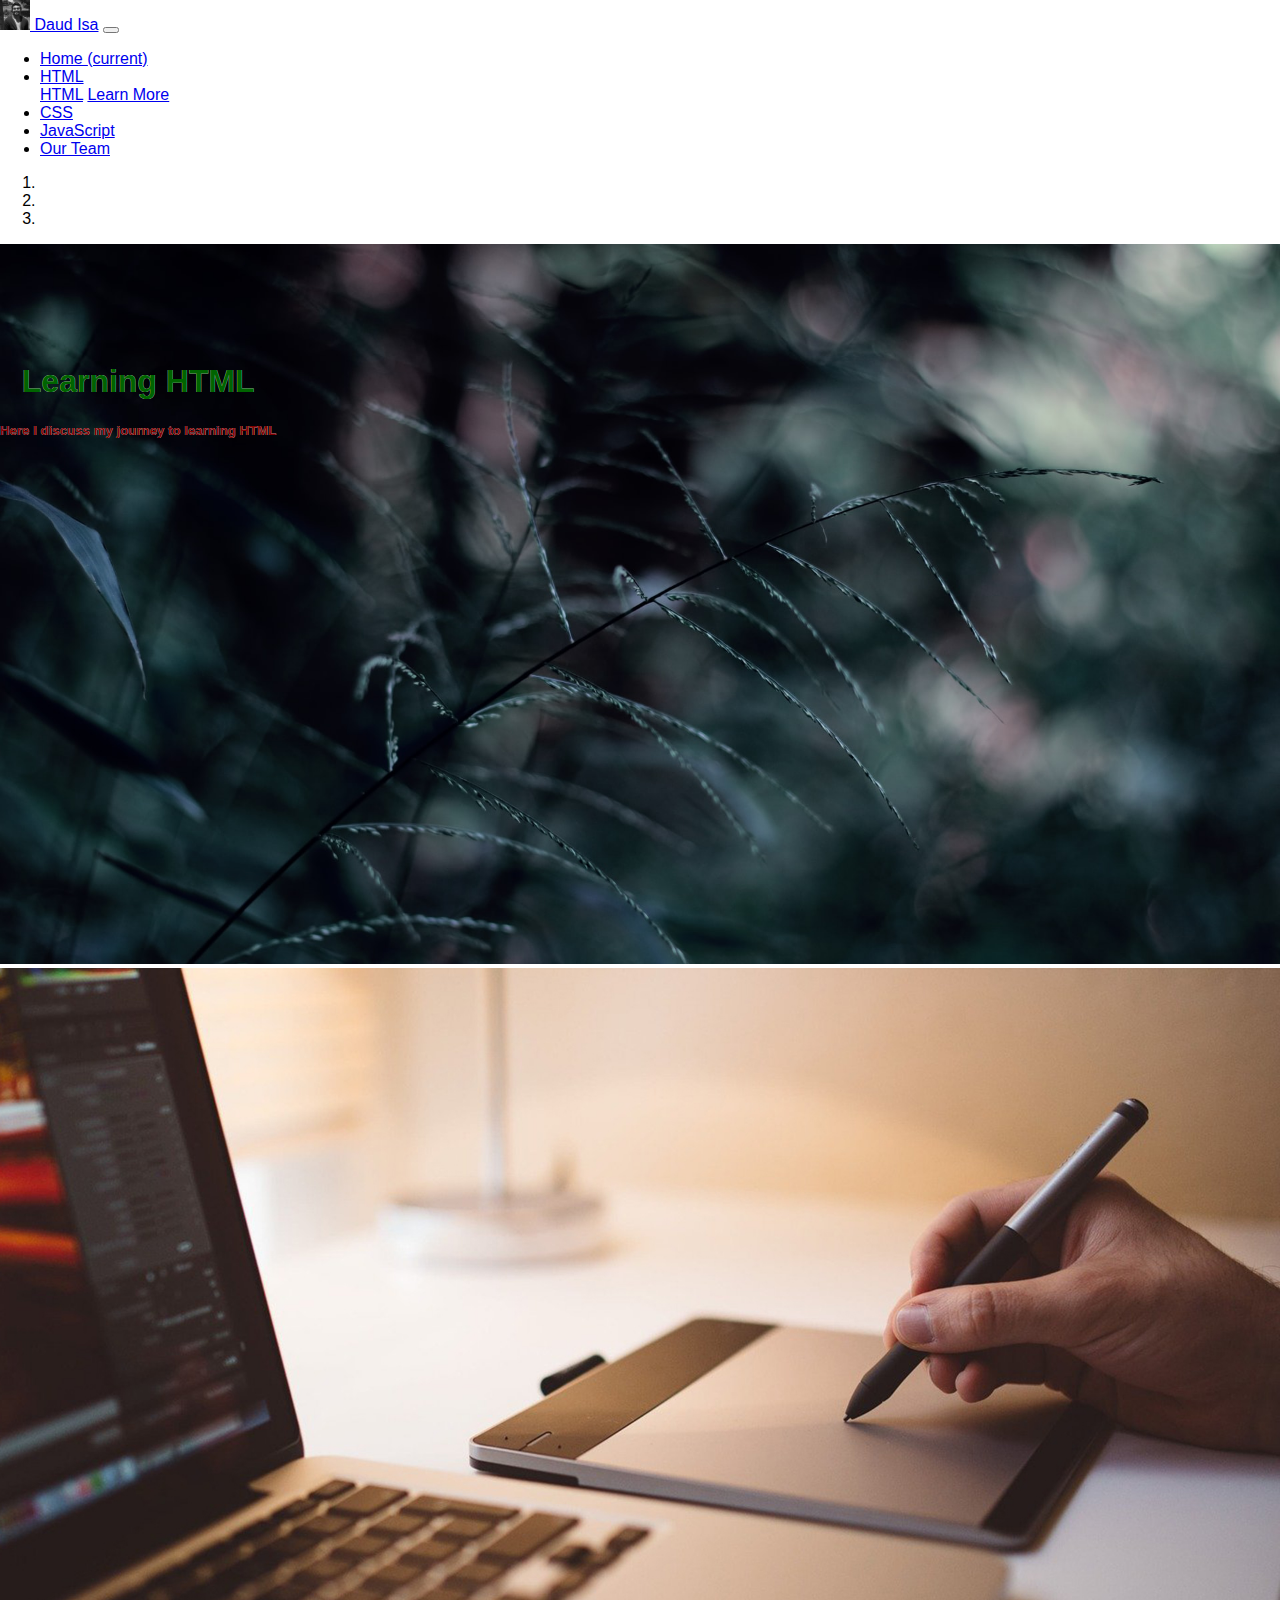
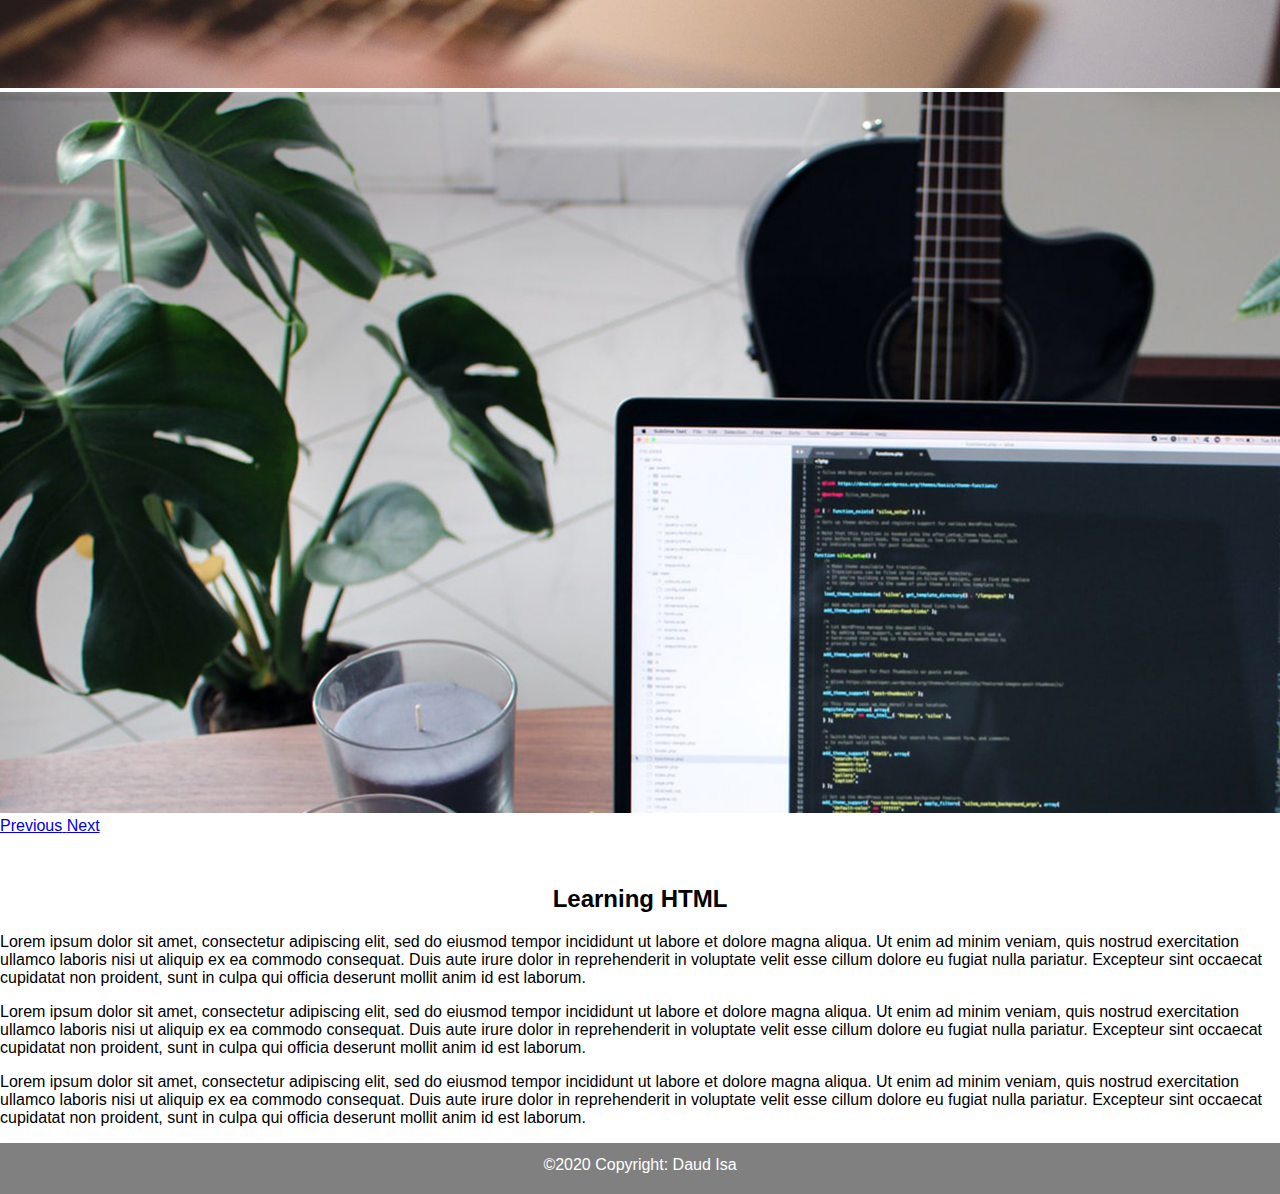
<file: learning_html.html>
<!doctype html>
<html lang="en">
  <head>
    <!-- Required meta tags -->
    <meta charset="utf-8">
    <meta name="viewport" content="width=device-width, initial-scale=1, shrink-to-fit=no">

    <!-- Bootstrap CSS -->
    <link rel="stylesheet" href="https://stackpath.bootstrapcdn.com/bootstrap/4.5.0/css/bootstrap.min.css" integrity="sha384-9aIt2nRpC12Uk9gS9baDl411NQApFmC26EwAOH8WgZl5MYYxFfc+NcPb1dKGj7Sk" crossorigin="anonymous">
    <link rel="stylesheet" href="style.css">
    <title>HTML</title>
  </head>
  <body>
    <nav class="navbar fixed-top navbar-expand-md navbar-light bg-light">
      <a class="navbar-brand" href="index.html">
        <img src="Isa.jpg" width="30" height="30" class="d-inline-block align-top" alt="" loading="lazy">
        Daud Isa</a>
      <button class="navbar-toggler" type="button" data-toggle="collapse" data-target="#navbarNav" aria-controls="navbarNav" aria-expanded="false" aria-label="Toggle navigation">
        <span class="navbar-toggler-icon"></span>
      </button>
      <div class="collapse navbar-collapse" id="navbarNav">
        <ul class="navbar-nav">
          <li class="nav-item active">
            <a class="nav-link" href="index.html">Home <span class="sr-only">(current)</span></a>
          </li>


          <!--Dropdown codes-->     
          <li class="nav-item dropdown">
            <a class="nav-link dropdown-toggle" href="learning_html.html" id="navbarDropdown" role="button" data-toggle="dropdown" aria-haspopup="true" aria-expanded="false">HTML</a>

              <div class="dropdown-menu" aria-labelledby="navbarDropdown">
                <a class="dropdown-item" href="learning_html.html">HTML</a>
                <a class="dropdown-item" href="learning_html.html">Learn More</a>
              </div>
            </li>
          </li>
                   
          
          <li class="nav-item">
            <a class="nav-link" href="learning_css.html">CSS</a>
          </li>
          <li class="nav-item">
              <a class="nav-link" href="learning_javascript.html">JavaScript</a>
          </li>
          <li class="nav-item">
             <a class="nav-link" href="our_team.html">Our Team</a>
          </li>  
        </ul>
      </div>
    </nav>

<!-- I used carousel classes to show multiple cover photos on my landing and html pages-->

    <div id="carouselCaptions" class="carousel slide" data-ride="carousel">
      <ol class="carousel-indicators">
        <li data-target="#carouselCaptions" data-slide-to="0" class="active"></li>
        <li data-target="#carouselCaptions" data-slide-to="1"></li>
        <li data-target="#carouselCaptions" data-slide-to="2"></li>
      </ol>
      <div class="carousel-inner">
        
        
        <div class="carousel-item">
          <img src="nature4.jpg" class="d-block w-100" alt="...">
          <div class="carousel-caption d-none d-md-block">
            <h1 style="color: white;">Learning HTML</h1>
            <h5 style="color: white;">Here I discuss my journey to learning HTML</h5>  
          </div>
        </div>
        
        <div class="carousel-item active">
          <img src="html_pic1.jpg" class="d-block w-100" alt="...">
          <div class="carousel-caption d-none d-md-block">  
            <h1 style="color:darkgreen;">Learning HTML</h1>
            <h5 style="color:maroon;">Here I discuss my journey to learning HTML</h5>          
          </div>
        </div>

        <div class="carousel-item">
          <img src="html_pic_2.jpg" class="d-block w-100" alt="...">
          <div class="carousel-caption d-none d-md-block">         
          </div>
          </div>
      
      </div>
      <a class="carousel-control-prev" href="#carouselCaptions" role="button" data-slide="prev">
        <span class="carousel-control-prev-icon" aria-hidden="true"></span>
        <span class="sr-only">Previous</span>
      </a>
      <a class="carousel-control-next" href="#carouselCaptions" role="button" data-slide="next">
        <span class="carousel-control-next-icon" aria-hidden="true"></span>
        <span class="sr-only">Next</span>
      </a>
    </div>


   
<!--container-fluid class makes paragraphs responsive-->

  <section class="container-fluid">
      <div class="row">
        <div class="col-md-6 offset-md-3 text-left">    
          <h2>Learning HTML</h2>
          <p>Lorem ipsum dolor sit amet, consectetur adipiscing elit, sed do eiusmod tempor incididunt ut labore et dolore magna aliqua. Ut enim ad minim veniam, quis nostrud exercitation ullamco laboris nisi ut aliquip ex ea commodo consequat. Duis aute irure dolor in reprehenderit in voluptate velit esse cillum dolore eu fugiat nulla pariatur. Excepteur sint occaecat cupidatat non proident, sunt in culpa qui officia deserunt mollit anim id est laborum.</p>
          <p>Lorem ipsum dolor sit amet, consectetur adipiscing elit, sed do eiusmod tempor incididunt ut labore et dolore magna aliqua. Ut enim ad minim veniam, quis nostrud exercitation ullamco laboris nisi ut aliquip ex ea commodo consequat. Duis aute irure dolor in reprehenderit in voluptate velit esse cillum dolore eu fugiat nulla pariatur. Excepteur sint occaecat cupidatat non proident, sunt in culpa qui officia deserunt mollit anim id est laborum.</p>
          <p>Lorem ipsum dolor sit amet, consectetur adipiscing elit, sed do eiusmod tempor incididunt ut labore et dolore magna aliqua. Ut enim ad minim veniam, quis nostrud exercitation ullamco laboris nisi ut aliquip ex ea commodo consequat. Duis aute irure dolor in reprehenderit in voluptate velit esse cillum dolore eu fugiat nulla pariatur. Excepteur sint occaecat cupidatat non proident, sunt in culpa qui officia deserunt mollit anim id est laborum.</p>
        </div>  
      </div>
  </section>


  <footer>
    <p>©2020 Copyright: Daud Isa</p>
  </footer>
  <!-- Optional JavaScript -->
    <!-- jQuery first, then Popper.js, then Bootstrap JS -->
    <script src="https://code.jquery.com/jquery-3.5.1.slim.min.js" integrity="sha384-DfXdz2htPH0lsSSs5nCTpuj/zy4C+OGpamoFVy38MVBnE+IbbVYUew+OrCXaRkfj" crossorigin="anonymous"></script>
    <script src="https://cdn.jsdelivr.net/npm/popper.js@1.16.0/dist/umd/popper.min.js" integrity="sha384-Q6E9RHvbIyZFJoft+2mJbHaEWldlvI9IOYy5n3zV9zzTtmI3UksdQRVvoxMfooAo" crossorigin="anonymous"></script>
    <script src="https://stackpath.bootstrapcdn.com/bootstrap/4.5.0/js/bootstrap.min.js" integrity="sha384-OgVRvuATP1z7JjHLkuOU7Xw704+h835Lr+6QL9UvYjZE3Ipu6Tp75j7Bh/kR0JKI" crossorigin="anonymous"></script>
  </body>
</html>





<!-- Old codes:
  
<!DOCTYPE html>
<html lang="en-US">
<head>
    <link href="style.css" rel="stylesheet">
    
</head>
<body>
    <header id="html_cover">
        <h1>Learning HTML</h1>
           
    </header>

<div class="main">    
    <p>Lorem ipsum dolor sit amet, consectetur adipiscing elit, sed do eiusmod tempor incididunt ut labore et dolore magna aliqua. Ut enim ad minim veniam, quis nostrud exercitation ullamco laboris nisi ut aliquip ex ea commodo consequat. Duis aute irure dolor in reprehenderit in voluptate velit esse cillum dolore eu fugiat nulla pariatur. Excepteur sint occaecat cupidatat non proident, sunt in culpa qui officia deserunt mollit anim id est laborum.</p>
    <p>Lorem ipsum dolor sit amet, consectetur adipiscing elit, sed do eiusmod tempor incididunt ut labore et dolore magna aliqua. Ut enim ad minim veniam, quis nostrud exercitation ullamco laboris nisi ut aliquip ex ea commodo consequat. Duis aute irure dolor in reprehenderit in voluptate velit esse cillum dolore eu fugiat nulla pariatur. Excepteur sint occaecat cupidatat non proident, sunt in culpa qui officia deserunt mollit anim id est laborum.</p>
</div>



<div id="button_box">
    <button onclick="myButton()">Publication</button>
</div>

<p id="button"></p>


<script src="script.js"></script>


</body>
</html>



     <div class="col">
      <img class="img-fluid" src="html_pic_new.jpg">
    </div>
  


#cover {
    background-image: url(../daudisa.github.io/computer2.jpg);
    background-size: cover;
    background-position: center;
    width: 100%;
    height: 100vh;
    display: flex;
    flex-direction: column;
    justify-content: center;    
    color: saddlebrown;
    
} 

-->
</file>
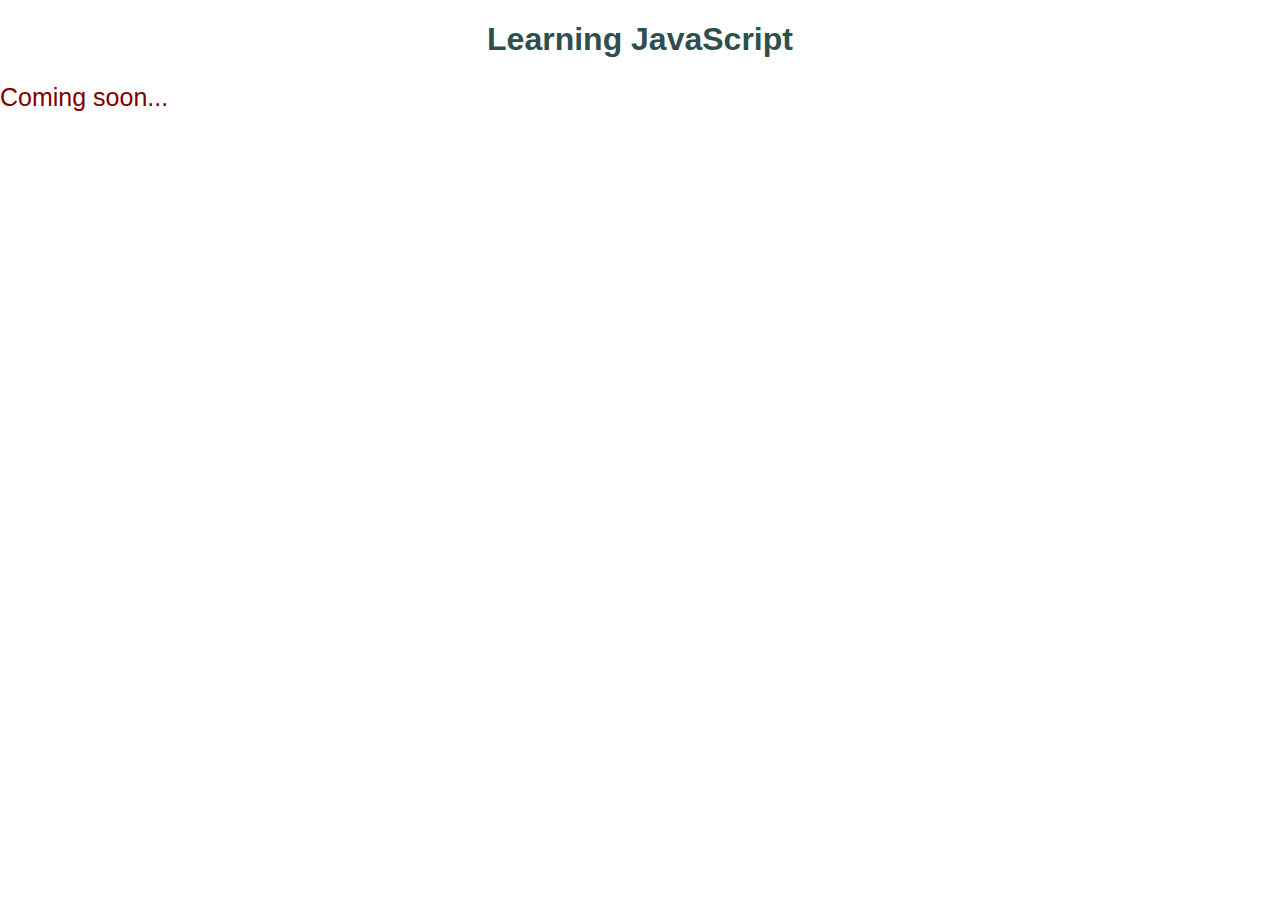
<file: Learning_JavaScript.html>
<!DOCTYPE html>
<html lang="en-US">
<head>
    <link href="style.css" rel="stylesheet">
</head>
    <body>
        <h1>
            Learning JavaScript
        </h1>
        <div id="move">
            <p>Coming soon...</p>
        </div>
    </body>

</html>
</file>
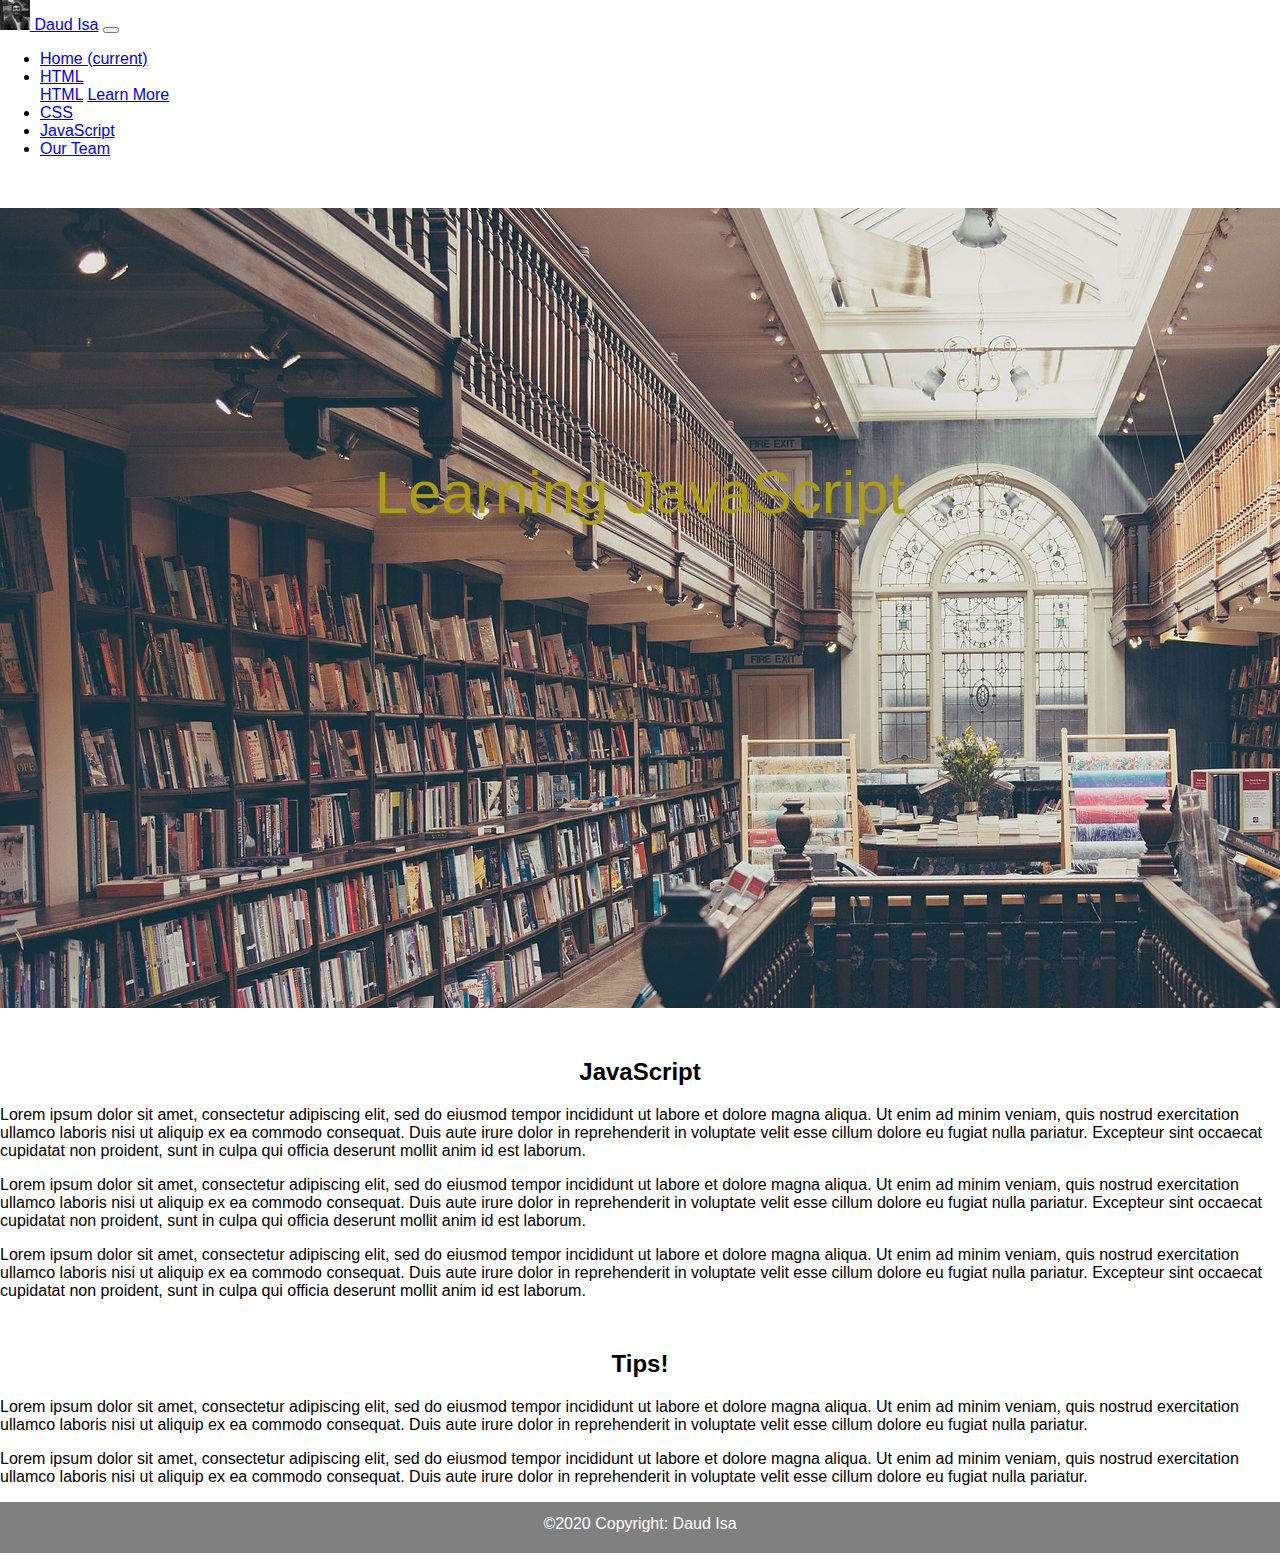
<file: learning_javascript.html>
<!doctype html>
<html lang="en">
  <head>
    <!-- Required meta tags -->
    <meta charset="utf-8">
    <meta name="viewport" content="width=device-width, initial-scale=1, shrink-to-fit=no">

    <!-- Bootstrap CSS -->
    <link rel="stylesheet" href="https://stackpath.bootstrapcdn.com/bootstrap/4.5.0/css/bootstrap.min.css" integrity="sha384-9aIt2nRpC12Uk9gS9baDl411NQApFmC26EwAOH8WgZl5MYYxFfc+NcPb1dKGj7Sk" crossorigin="anonymous">
    <link rel="stylesheet" href="style.css">
    <title>JavaScript</title>
  </head>
  <body>
    <nav class="navbar sticky-top navbar-expand-md navbar-light bg-light">
      <a class="navbar-brand" href="index.html">
        <img src="Isa.jpg" width="30" height="30" class="d-inline-block align-top" alt="" loading="lazy">
        Daud Isa</a>
        <button class="navbar-toggler" type="button" data-toggle="collapse" data-target="#navbarNav" aria-controls="navbarNav" aria-expanded="false" aria-label="Toggle navigation">
          <span class="navbar-toggler-icon"></span>
        </button>
        <div class="collapse navbar-collapse" id="navbarNav">
          <ul class="navbar-nav">
            <li class="nav-item active">
              <a class="nav-link" href="index.html">Home <span class="sr-only">(current)</span></a>
            </li>


            <!--Dropdown codes-->     
            <li class="nav-item dropdown">
              <a class="nav-link dropdown-toggle" href="learning_html.html" id="navbarDropdown" role="button" data-toggle="dropdown" aria-haspopup="true" aria-expanded="false">HTML</a>

                <div class="dropdown-menu" aria-labelledby="navbarDropdown">
                  <a class="dropdown-item" href="learning_html.html">HTML</a>
                  <a class="dropdown-item" href="learning_html.html">Learn More</a>
                </div>
              </li>
            </li>
            
             
            <li class="nav-item">
              <a class="nav-link" href="learning_css.html">CSS</a>
            </li>
            <li class="nav-item">
                <a class="nav-link" href="learning_javascript.html">JavaScript</a>
            </li>
            <li class="nav-item">
               <a class="nav-link" href="our_team.html">Our Team</a>
            </li>  
          </ul>
        </div>
    </nav>


    <div class="header_js d-block w-100">
      <div class="container">
        <div class="row text center">
          <div class="col-lg-12">
            <h1>Learning JavaScript</h1>
          </div>
        </div>
      </div>
    </div>

      
    <section class="container-fluid">
        <div class="row">  
          <div class="col-md-4 offset-md-3 text-left">      
            <h2>JavaScript</h2>
            <p>Lorem ipsum dolor sit amet, consectetur adipiscing elit, sed do eiusmod tempor incididunt ut labore et dolore magna aliqua. Ut enim ad minim veniam, quis nostrud exercitation ullamco laboris nisi ut aliquip ex ea commodo consequat. Duis aute irure dolor in reprehenderit in voluptate velit esse cillum dolore eu fugiat nulla pariatur. Excepteur sint occaecat cupidatat non proident, sunt in culpa qui officia deserunt mollit anim id est laborum.</p>
            <p>Lorem ipsum dolor sit amet, consectetur adipiscing elit, sed do eiusmod tempor incididunt ut labore et dolore magna aliqua. Ut enim ad minim veniam, quis nostrud exercitation ullamco laboris nisi ut aliquip ex ea commodo consequat. Duis aute irure dolor in reprehenderit in voluptate velit esse cillum dolore eu fugiat nulla pariatur. Excepteur sint occaecat cupidatat non proident, sunt in culpa qui officia deserunt mollit anim id est laborum.</p>
            <p>Lorem ipsum dolor sit amet, consectetur adipiscing elit, sed do eiusmod tempor incididunt ut labore et dolore magna aliqua. Ut enim ad minim veniam, quis nostrud exercitation ullamco laboris nisi ut aliquip ex ea commodo consequat. Duis aute irure dolor in reprehenderit in voluptate velit esse cillum dolore eu fugiat nulla pariatur. Excepteur sint occaecat cupidatat non proident, sunt in culpa qui officia deserunt mollit anim id est laborum.</p>
          </div>    
          <div class="col-md-2 offset-md-0 text-left">      
            <h2>Tips!</h2>
            <p>Lorem ipsum dolor sit amet, consectetur adipiscing elit, sed do eiusmod tempor incididunt ut labore et dolore magna aliqua. Ut enim ad minim veniam, quis nostrud exercitation ullamco laboris nisi ut aliquip ex ea commodo consequat. Duis aute irure dolor in reprehenderit in voluptate velit esse cillum dolore eu fugiat nulla pariatur.</p>
            <p>Lorem ipsum dolor sit amet, consectetur adipiscing elit, sed do eiusmod tempor incididunt ut labore et dolore magna aliqua. Ut enim ad minim veniam, quis nostrud exercitation ullamco laboris nisi ut aliquip ex ea commodo consequat. Duis aute irure dolor in reprehenderit in voluptate velit esse cillum dolore eu fugiat nulla pariatur.</p>
          </div>
        </div>
    </section>
    
  <footer>
    <p>©2020 Copyright: Daud Isa</p>
</footer>   
    <!-- Optional JavaScript -->
    <!-- jQuery first, then Popper.js, then Bootstrap JS -->
    <script src="https://code.jquery.com/jquery-3.5.1.slim.min.js" integrity="sha384-DfXdz2htPH0lsSSs5nCTpuj/zy4C+OGpamoFVy38MVBnE+IbbVYUew+OrCXaRkfj" crossorigin="anonymous"></script>
    <script src="https://cdn.jsdelivr.net/npm/popper.js@1.16.0/dist/umd/popper.min.js" integrity="sha384-Q6E9RHvbIyZFJoft+2mJbHaEWldlvI9IOYy5n3zV9zzTtmI3UksdQRVvoxMfooAo" crossorigin="anonymous"></script>
    <script src="https://stackpath.bootstrapcdn.com/bootstrap/4.5.0/js/bootstrap.min.js" integrity="sha384-OgVRvuATP1z7JjHLkuOU7Xw704+h835Lr+6QL9UvYjZE3Ipu6Tp75j7Bh/kR0JKI" crossorigin="anonymous"></script>
  </body>
</html>





<!-- Old Codes
<!DOCTYPE html>
<html lang="en-US">
<head>
    <link href="style.css" rel="stylesheet">
</head>
    <body>
        <h1 id="change">Learning JavaScript</h1>



        <div class="center">  
            <button type="button" onclick="htmlChange()">Click to Change Heading!</button> 
        </div>


        <div id="color_button">  
            <button type="button" onclick="myColor()">Click to Change Color!</button> 
        </div>
        
        <div id="button_box">
            <button onclick="myButton()">Publication</button>
        </div>
        
        <p id="button"></p>
        
        <div class="center">
            <p>Your name and age: </p>
            <input type="text" id="text_box">
            <input type="number" id="number_box"><br>
        </div>
        
        <div class="center">
            <form onsubmit="myAlert()">Profession: <input type="text"><input type="submit" value="Submit"></form>
        </div>
        
        <div class="center">
            <button onclick="document.getElementById('random').innerHTML = getRndInteger(1,100)">Click to Generate Random Number</button>
            
            <p id="random"></p>
        
        </div>
        
        <script src="script.js"></script>

        
      <div class="col">
        <img class="img-fluid" src="computer2.jpg">
      </div>

      Used text over cover photo

      <section class="container-fluid"> 
        <div class="row">
          <div class="col-lg-12">   
            <h1 class="javascript_text">Learning JavaScript</h1>   
            <img class="image_java" src="computer2.jpg" alt="computer" style= "width: 100%">  
              
          </div>
        </div>    
      </section>
    
      
    </body>

</html>
-->
</file>
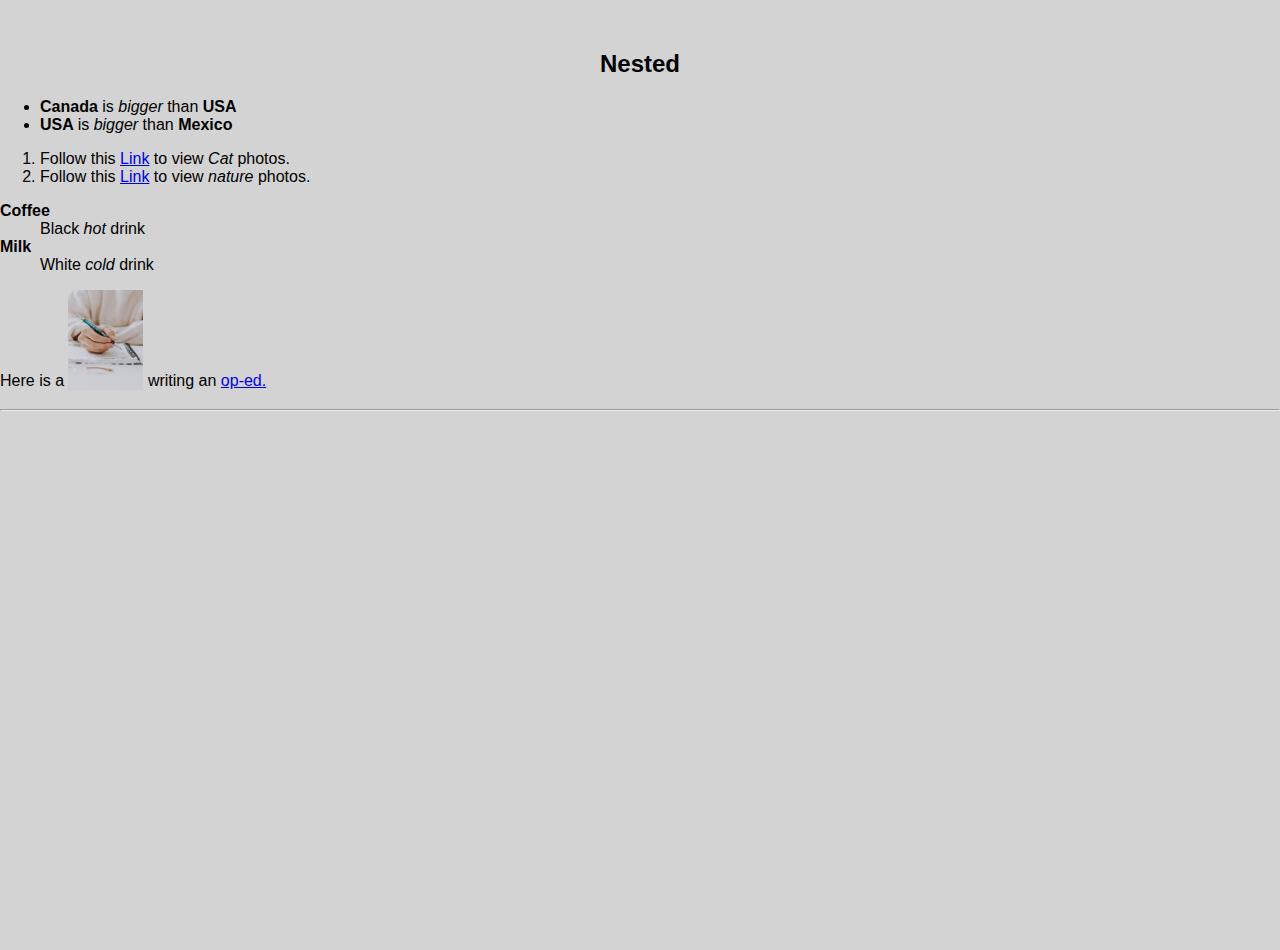
<file: nested.html>
<!DOCTYPE html>
<html>
<head>
    <link href="style.css" rel="stylesheet">
</head>
    <body>
    <style>
        body {
            background-color: lightgray;
        }
    </style>
    <p>
        <h2>Nested</h2>
    <ul>
        <li><b>Canada </b>is <em>bigger </em> than <b>USA</b></li>
        <li><b>USA </b>is <em>bigger </em>than <b>Mexico</b></li>
    </ul>
    </p>

    <p>
        <ol>
            <li>Follow this <a href="https://pixabay.com/images/search/cat/">Link</a> to view <em>Cat </em>photos.</li>
            <li>Follow this <a href="https://pixabay.com/images/search/nature/">Link</a> to view <em>nature </em>photos.</li>
        </ol>
    </p>
    
    <p>
       <dl>
           <dt><strong>Coffee</strong></dt><dd>Black <i>hot </i> drink</dd> 
           <dt><strong>Milk</strong></dt><dd>White <i>cold </i> drink</dd>    
       </dl> 
    </p>
    <div>
        <p>
        Here is a <sub><img src="writer.jpg" width="75" height="100"></sub> writing an <a href="https://en.wikipedia.org/wiki/Op-ed"> op-ed.</a>   
        </p>
    
    </div>
<hr>
</body>
</html>
</file>
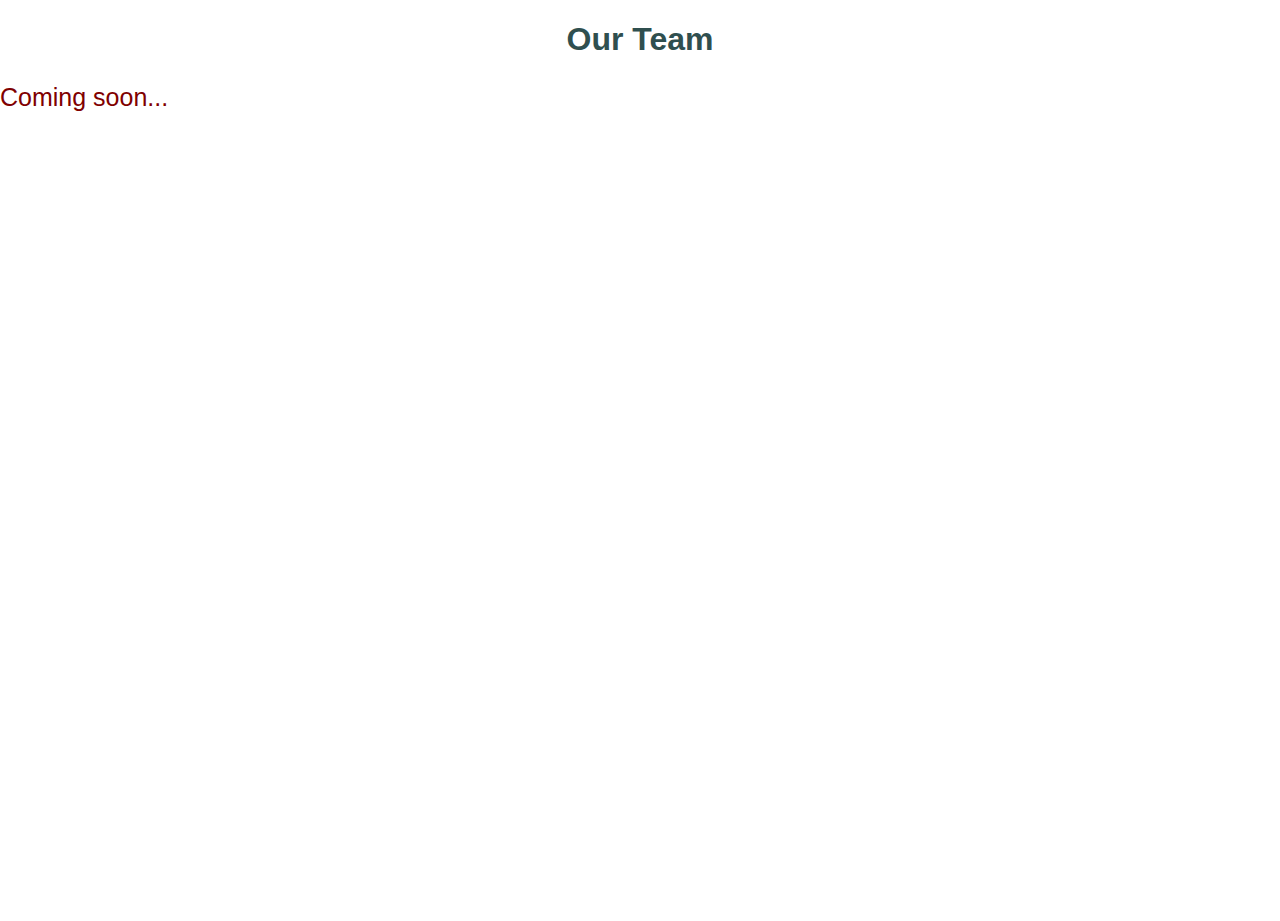
<file: Our_Team.html>
<!DOCTYPE html>
<html lang="en-US">
<head>
    <link href="style.css" rel="stylesheet">
</head>
    <body>
        <h1>
            Our Team
        </h1>
        <div id="move">
            <p>Coming soon...</p>
        </div>
    </body>
</html>
</file>
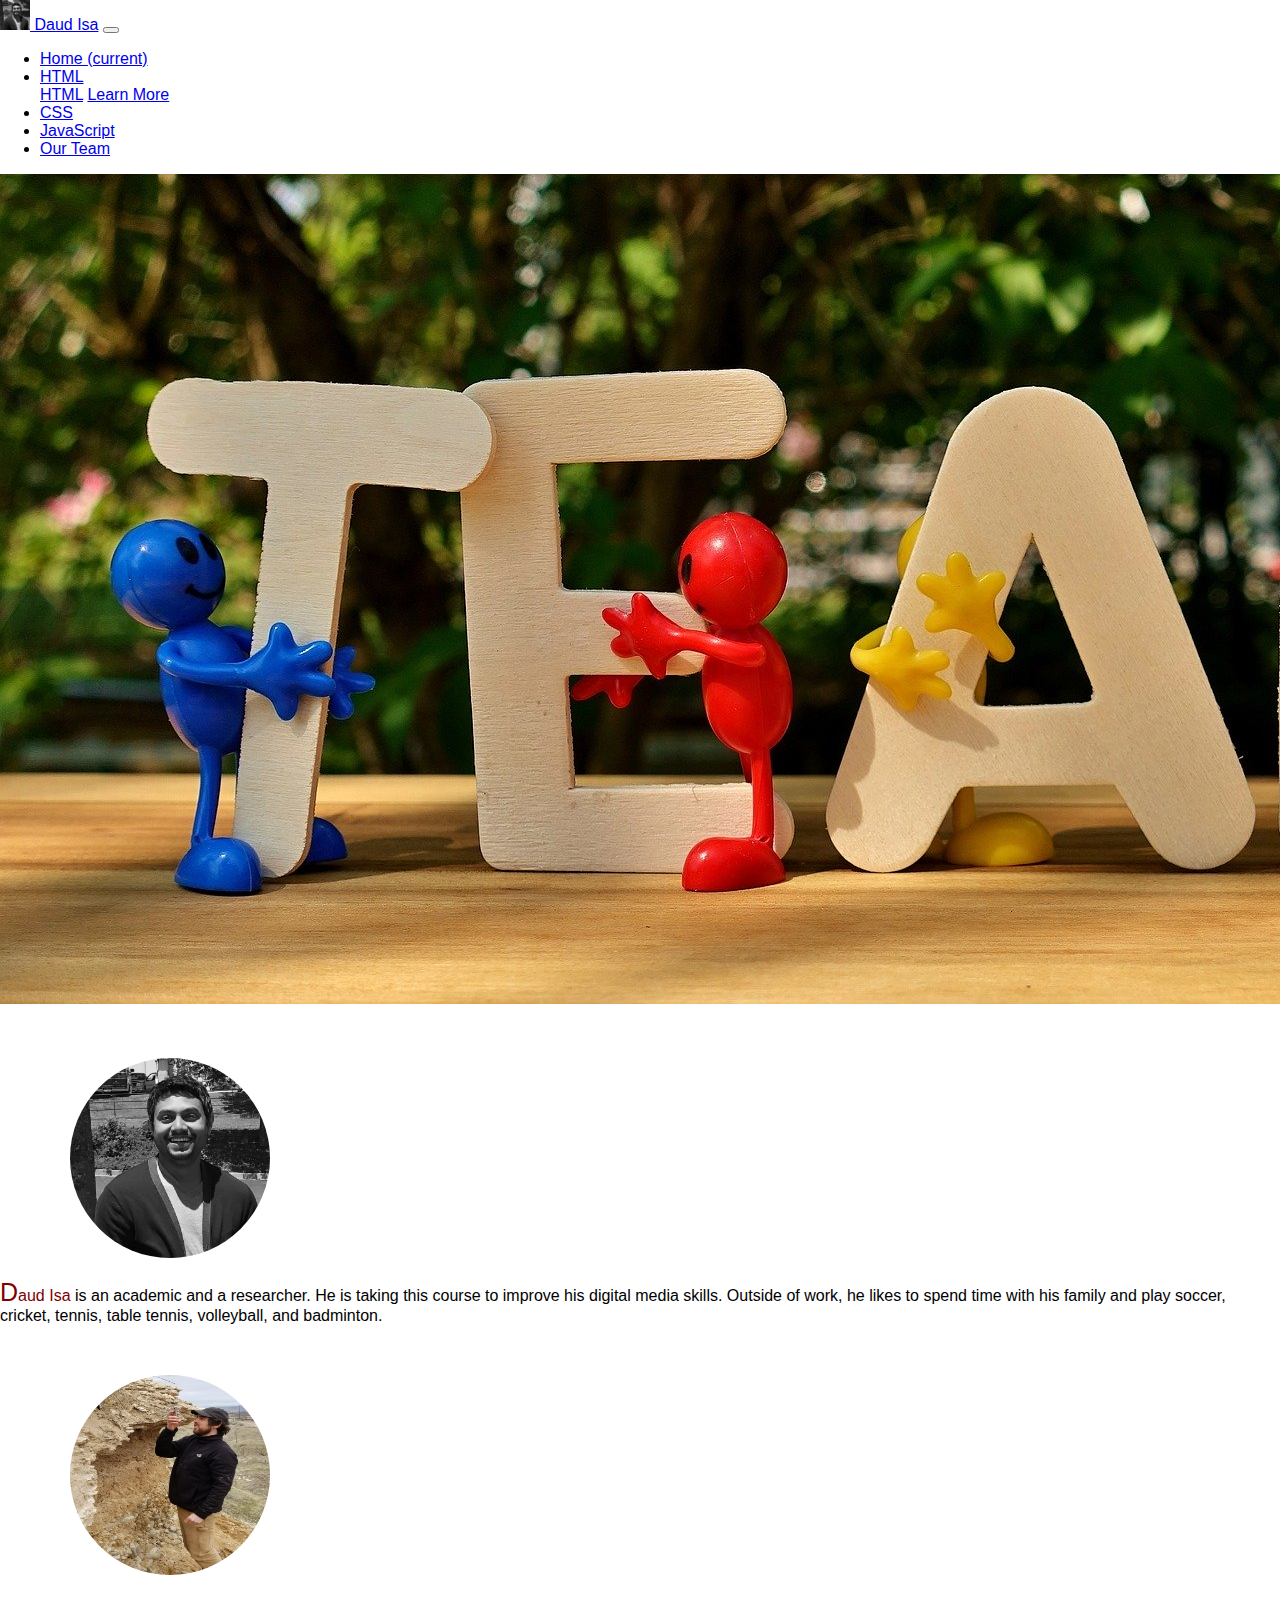
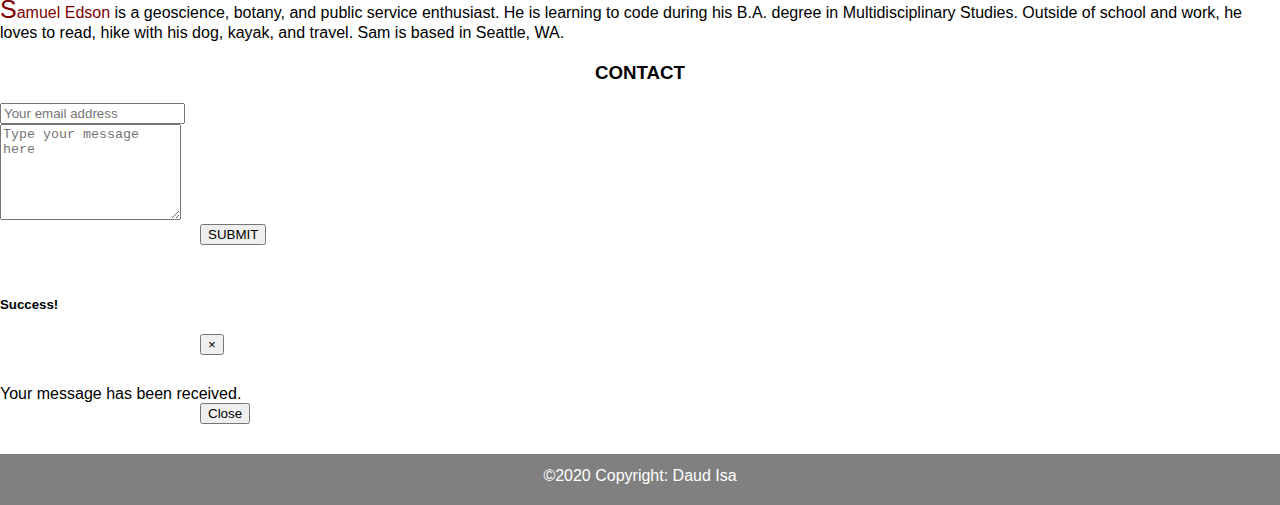
<file: our_team.html>
<!doctype html>
<html lang="en">
  <head>
    <!-- Required meta tags -->
    <meta charset="utf-8">
    <meta name="viewport" content="width=device-width, initial-scale=1, shrink-to-fit=no">

    <!-- Bootstrap CSS -->
    <link rel="stylesheet" href="https://stackpath.bootstrapcdn.com/bootstrap/4.5.0/css/bootstrap.min.css" integrity="sha384-9aIt2nRpC12Uk9gS9baDl411NQApFmC26EwAOH8WgZl5MYYxFfc+NcPb1dKGj7Sk" crossorigin="anonymous">
    <link rel="stylesheet" href="style.css">
    <title>Our Team</title>
 
  </head>
<body>
    <nav class="navbar sticky-top navbar-expand-md navbar-light bg-light">
      <a class="navbar-brand" href="index.html">
        <img src="Isa.jpg" width="30" height="30" class="d-inline-block align-top" alt="" loading="lazy">
        Daud Isa</a>
        <button class="navbar-toggler" type="button" data-toggle="collapse" data-target="#navbarNav" aria-controls="navbarNav" aria-expanded="false" aria-label="Toggle navigation">
          <span class="navbar-toggler-icon"></span>
        </button>
        <div class="collapse navbar-collapse" id="navbarNav">
          <ul class="navbar-nav">
            <li class="nav-item active">
              <a class="nav-link" href="index.html">Home <span class="sr-only">(current)</span></a>
            </li>

            <!--Dropdown codes-->     
            <li class="nav-item dropdown">
              <a class="nav-link dropdown-toggle" href="learning_html.html" id="navbarDropdown" role="button" data-toggle="dropdown" aria-haspopup="true" aria-expanded="false">HTML</a>

                <div class="dropdown-menu" aria-labelledby="navbarDropdown">
                  <a class="dropdown-item" href="learning_html.html">HTML</a>
                  <a class="dropdown-item" href="learning_html.html">Learn More</a>
                </div>
              </li>
            </li>


            <li class="nav-item">
              <a class="nav-link" href="learning_css.html">CSS</a>
            </li>
            <li class="nav-item">
                <a class="nav-link" href="learning_javascript.html">JavaScript</a>
            </li>
            <li class="nav-item">
               <a class="nav-link" href="our_team.html">Our Team</a>
            </li>  
          </ul>
        </div>
      </nav>
        
        <div class="col">
          <img class="img-fluid" src="team.jpg">
        </div>

  <section class="container-fluid">
    <div class="row">
        <div class="col-md-3 offset-md-2 text-left">     
          <div id="avatar">
            <img src="Isa.jpg" style="width: 200px"></a>
          </div>
            <p><span style="color:maroon;"><span style="font-size: 25px;">D</span>aud Isa</span> is an academic and a researcher. He is taking this course to improve his digital media skills. Outside of work, he likes to spend time with his family and play soccer, cricket, tennis, table tennis, volleyball, and badminton.</p>
          </div>
        
        <div class="col-md-3 offset-md-2 text-left">
          <div id="avatar">
            <img src="sam.jpeg" style="height: 200px; width: 200px">
              </div>
                <p><span style="color:maroon;"><span style="font-size: 25px;">S</span>amuel Edson</span> is a geoscience, botany, and public service enthusiast. He is learning to code during his B.A. degree in Multidisciplinary Studies. Outside of school and work, he loves to read, hike with his dog, kayak, and travel. Sam is based in Seattle, WA.</p>  
              </div>          
    </div>
  </section>
      <!--  
      <div class="landing_main">    
        <p>Lorem ipsum dolor sit amet, consectetur adipiscing elit, sed do eiusmod tempor incididunt ut labore et dolore magna aliqua. Ut enim ad minim veniam, quis nostrud exercitation ullamco laboris nisi ut aliquip ex ea commodo consequat. Duis aute irure dolor in reprehenderit in voluptate velit esse cillum dolore eu fugiat nulla pariatur. Excepteur sint occaecat cupidatat non proident, sunt in culpa qui officia deserunt mollit anim id est laborum.</p>
        <p>Lorem ipsum dolor sit amet, consectetur adipiscing elit, sed do eiusmod tempor incididunt ut labore et dolore magna aliqua. Ut enim ad minim veniam, quis nostrud exercitation ullamco laboris nisi ut aliquip ex ea commodo consequat. Duis aute irure dolor in reprehenderit in voluptate velit esse cillum dolore eu fugiat nulla pariatur. Excepteur sint occaecat cupidatat non proident, sunt in culpa qui officia deserunt mollit anim id est laborum.</p>
        <p>Lorem ipsum dolor sit amet, consectetur adipiscing elit, sed do eiusmod tempor incididunt ut labore et dolore magna aliqua. Ut enim ad minim veniam, quis nostrud exercitation ullamco laboris nisi ut aliquip ex ea commodo consequat. Duis aute irure dolor in reprehenderit in voluptate velit esse cillum dolore eu fugiat nulla pariatur. Excepteur sint occaecat cupidatat non proident, sunt in culpa qui officia deserunt mollit anim id est laborum.</p>
    </div>
      -->


  <section class="container-fluid">
    <div class="row">
      <div class="col-md-4 offset-md-4">
        <h3 style="color:black">CONTACT</h3>
        <form>
          <div class="form-group">
            <label for="email_input"></label>
            <input type="email" class="form-control" id="email_input" placeholder="Your email address">
          </div>
        
        <div class="form-group">
          <label for="text_area"></label>
          <textarea class="form-control" id="text_area" rows="6" placeholder="Type your message here"></textarea>
        </div>
      </form>



      <!-- Button trigger modal -->
<button type="button" class="btn btn-success" data-toggle="modal" data-target="#contactModal">
  SUBMIT
</button>

<!-- Modal -->
<div class="modal fade" id="contactModal" tabindex="-1" aria-labelledby="ModalLabel" aria-hidden="true">
  <div class="modal-dialog">
    <div class="modal-content">
      <div class="modal-header">
        <h5 class="modal-title" id="ModalLabel">Success!</h5>
        <button type="button" class="close" data-dismiss="modal" aria-label="Close">
          <span aria-hidden="true">&times;</span>
        </button>
      </div>
      <div class="modal-body">
        Your message has been received.
      </div>
      <div class="modal-footer">
        <button type="button" class="btn btn-secondary" data-dismiss="modal">Close</button>
      
      </div>
    </div>
  </div>
</div>

    </div>
    </div>
  </section>



    <footer>
      <p>©2020 Copyright: Daud Isa</p>
  </footer>

<!-- div tag and "move" id used to animate the text-->

       

        <!-- Optional JavaScript -->
    <!-- jQuery first, then Popper.js, then Bootstrap JS -->
    <script src="https://code.jquery.com/jquery-3.5.1.slim.min.js" integrity="sha384-DfXdz2htPH0lsSSs5nCTpuj/zy4C+OGpamoFVy38MVBnE+IbbVYUew+OrCXaRkfj" crossorigin="anonymous"></script>
    <script src="https://cdn.jsdelivr.net/npm/popper.js@1.16.0/dist/umd/popper.min.js" integrity="sha384-Q6E9RHvbIyZFJoft+2mJbHaEWldlvI9IOYy5n3zV9zzTtmI3UksdQRVvoxMfooAo" crossorigin="anonymous"></script>
    <script src="https://stackpath.bootstrapcdn.com/bootstrap/4.5.0/js/bootstrap.min.js" integrity="sha384-OgVRvuATP1z7JjHLkuOU7Xw704+h835Lr+6QL9UvYjZE3Ipu6Tp75j7Bh/kR0JKI" crossorigin="anonymous"></script>
  
</body>
</html>
</file>
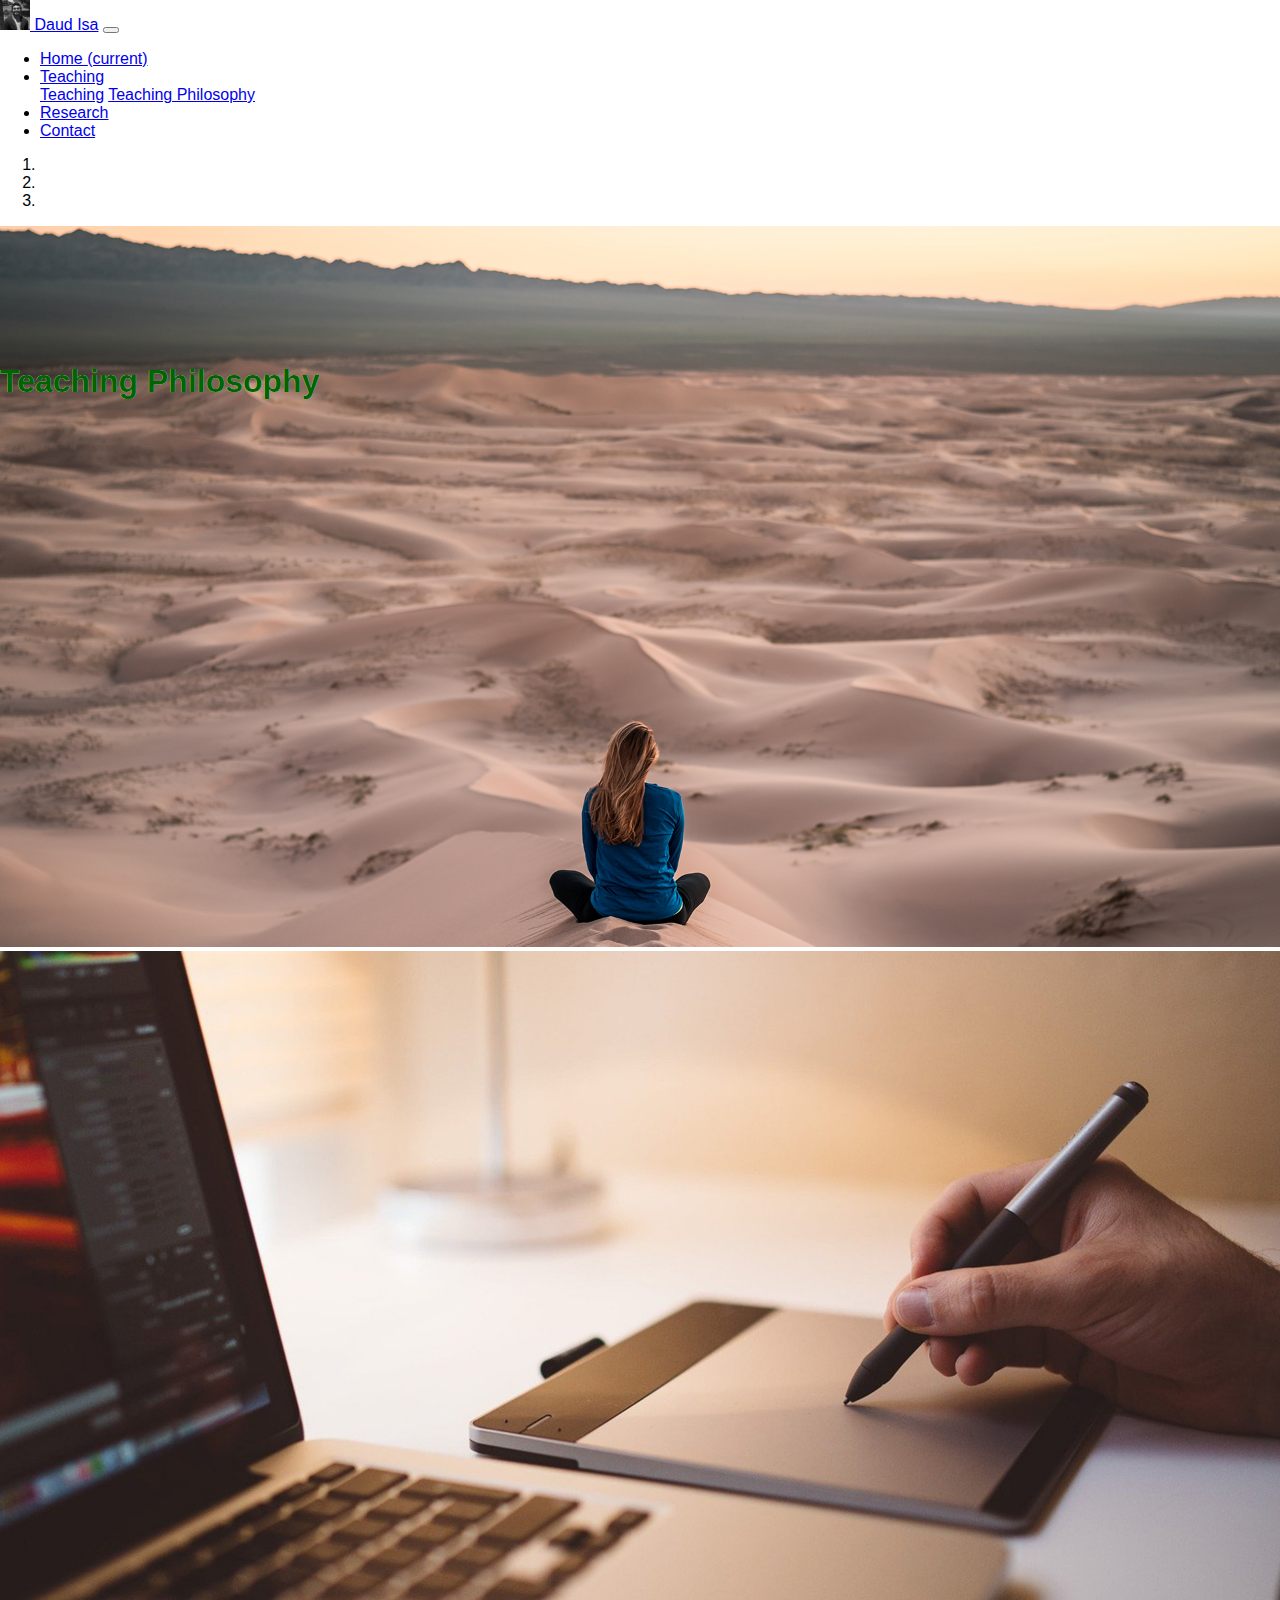
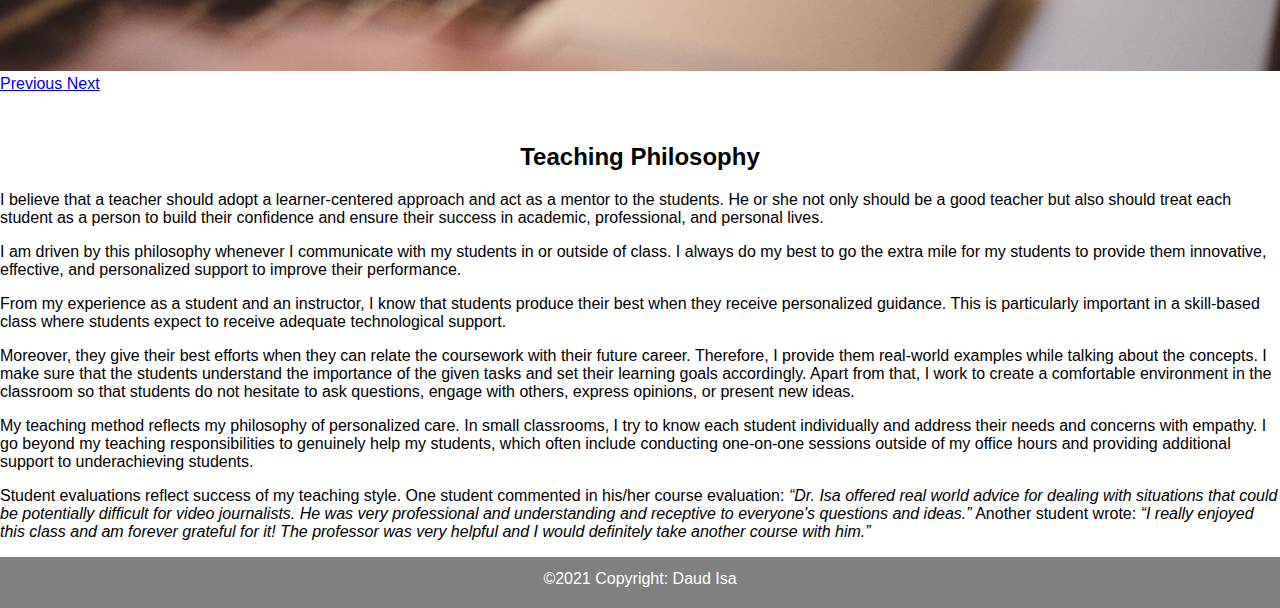
<file: philosophy.html>
<!doctype html>
<html lang="en">
  <head>
    <!-- Required meta tags -->
    <meta charset="utf-8">
    <meta name="viewport" content="width=device-width, initial-scale=1, shrink-to-fit=no">

    <!-- Bootstrap CSS -->
    <link rel="stylesheet" href="https://stackpath.bootstrapcdn.com/bootstrap/4.5.0/css/bootstrap.min.css" integrity="sha384-9aIt2nRpC12Uk9gS9baDl411NQApFmC26EwAOH8WgZl5MYYxFfc+NcPb1dKGj7Sk" crossorigin="anonymous">
    <link rel="stylesheet" href="style.css">
    <title>{Daud Isa} Teaching Philosophy</title>
  </head>
  <body>
    <nav class="navbar fixed-top navbar-expand-md navbar-light bg-light">
      <a class="navbar-brand" href="index.html">
        <img src="Isa.jpg" width="30" height="30" class="d-inline-block align-top" alt="" loading="lazy">
        Daud Isa</a>
      <button class="navbar-toggler" type="button" data-toggle="collapse" data-target="#navbarNav" aria-controls="navbarNav" aria-expanded="false" aria-label="Toggle navigation">
        <span class="navbar-toggler-icon"></span>
      </button>
      <div class="collapse navbar-collapse" id="navbarNav">
        <ul class="navbar-nav">
          <li class="nav-item active">
            <a class="nav-link" href="index.html">Home <span class="sr-only">(current)</span></a>
          </li>


          <!--Dropdown codes-->     
          <li class="nav-item dropdown">
            <a class="nav-link dropdown-toggle" href="teaching.html" id="navbarDropdown" role="button" data-toggle="dropdown" aria-haspopup="true" aria-expanded="false">Teaching</a>

              <div class="dropdown-menu" aria-labelledby="navbarDropdown">
                <a class="dropdown-item" href="teaching.html">Teaching</a>
                <a class="dropdown-item" href="philosophy.html">Teaching Philosophy</a>
              </div>
            </li>
          </li>      
          
          <li class="nav-item">
              <a class="nav-link" href="research.html">Research</a>
          </li>
          <li class="nav-item">
            <a class="nav-link" href="contact.html">Contact</a>
        </li>
          
        </ul>
      </div>
    </nav>

<!-- I used carousel classes to show multiple cover photos on my landing and html pages-->

    <div id="carouselCaptions" class="carousel slide" data-ride="carousel">
      <ol class="carousel-indicators">
        <li data-target="#carouselCaptions" data-slide-to="0" class="active"></li>
        <li data-target="#carouselCaptions" data-slide-to="1"></li>
        <li data-target="#carouselCaptions" data-slide-to="2"></li>
      </ol>
      <div class="carousel-inner">
        
        
        <div class="carousel-item active">
          <img src="desert.jpg" class="d-block w-100" alt="...">
          <div class="carousel-caption d-none d-md-block">
            <h1 style="color: white;">Teaching Philosophy</h1>
            <!--<h5 style="color: white;">Here I discuss my journey to learning HTML</h5>-->  
          </div>
        </div>
        
        <div class="carousel-item">
          <img src="html_pic1.jpg" class="d-block w-100" alt="...">
          <div class="carousel-caption d-none d-md-block">  
            <h1 style="color:darkgreen;">Teaching Philosophy</h1>
            <!--<h5 style="color:maroon;">Here I discuss my journey to learning HTML</h5>-->          
          </div>
        </div>
      
      </div>
      <a class="carousel-control-prev" href="#carouselCaptions" role="button" data-slide="prev">
        <span class="carousel-control-prev-icon" aria-hidden="true"></span>
        <span class="sr-only">Previous</span>
      </a>
      <a class="carousel-control-next" href="#carouselCaptions" role="button" data-slide="next">
        <span class="carousel-control-next-icon" aria-hidden="true"></span>
        <span class="sr-only">Next</span>
      </a>
    </div>


   
<!--container-fluid class makes paragraphs responsive.-->

  <section class="container-fluid">
      <div class="row">
        <div class="col-md-6 offset-md-3 text-left">    
          <h2>Teaching Philosophy</h2>
            <p>I believe that a teacher should adopt a learner-centered approach and act as a mentor to the students. He or she not only should be a good teacher but also should treat each student as a person to build their confidence and ensure their success in academic, professional, and personal lives. </p>
            <p>I am driven by this philosophy whenever I communicate with my students in or outside of class. I always do my best to go the extra mile for my students to provide them innovative, effective, and personalized support to improve their performance.</p>
            <p>From my experience as a student and an instructor, I know that students produce their best when they receive personalized guidance. This is particularly important in a skill-based class where students expect to receive adequate technological support. </p>
            <p>Moreover, they give their best efforts when they can relate the coursework with their future career. Therefore, I provide them real-world examples while talking about the concepts. I make sure that the students understand the importance of the given tasks and set their learning goals accordingly. Apart from that, I work to create a comfortable environment in the classroom so that students do not hesitate to ask questions, engage with others, express opinions, or present new ideas.</p>
            <p>My teaching method reflects my philosophy of personalized care. In small classrooms, I try to know each student individually and address their needs and concerns with empathy. I go beyond my teaching responsibilities to genuinely help my students, which often include conducting one-on-one sessions outside of my office hours and providing additional support to underachieving students. </p>
            <p>Student evaluations reflect success of my teaching style. One student commented in his/her course evaluation: <i>“Dr. Isa offered real world advice for dealing with situations that could be potentially difficult for video journalists. He was very professional and understanding and receptive to everyone's questions and ideas.”</i> Another student wrote: <i>“I really enjoyed this class and am forever grateful for it! The professor was very helpful and I would definitely take another course with him.”</i></p>
          
        </div>  
      </div>
  </section>


  <footer>
    <p>©2021 Copyright: Daud Isa</p>
  </footer>
  <!-- Optional JavaScript -->
    <!-- jQuery first, then Popper.js, then Bootstrap JS -->
    <script src="https://code.jquery.com/jquery-3.5.1.slim.min.js" integrity="sha384-DfXdz2htPH0lsSSs5nCTpuj/zy4C+OGpamoFVy38MVBnE+IbbVYUew+OrCXaRkfj" crossorigin="anonymous"></script>
    <script src="https://cdn.jsdelivr.net/npm/popper.js@1.16.0/dist/umd/popper.min.js" integrity="sha384-Q6E9RHvbIyZFJoft+2mJbHaEWldlvI9IOYy5n3zV9zzTtmI3UksdQRVvoxMfooAo" crossorigin="anonymous"></script>
    <script src="https://stackpath.bootstrapcdn.com/bootstrap/4.5.0/js/bootstrap.min.js" integrity="sha384-OgVRvuATP1z7JjHLkuOU7Xw704+h835Lr+6QL9UvYjZE3Ipu6Tp75j7Bh/kR0JKI" crossorigin="anonymous"></script>
  </body>
</html>
</file>
<file: style.css>
html, body, h1, h2, h3, h4, h5, h6 {
    font-family: 'Roboto', sans-serif;
}

h1 {
    text-align: center;
}

h2 {
    text-align: center;
    margin-top: 50px;
}
#html_cover h1 {
    margin-top: 420px;
    color: maroon;
}

#cover p {
    text-align: center;
}

p {
    text-align: left;
}

#html_cover p {
    color: whitesmoke;

}

#cover h1 {
    font-size: 50px;
    color: saddlebrown;
}

#cover p {
    color: darkgreen;
    font-size: 25px;
}
.nav_links {
    overflow: hidden;
    position: fixed;
    top: 4px;
    left: 0px;    
}

.nav_links li {
    display: inline-block;
    padding: 0px 4px;
    font-size: 20px;
}

#bar li a {
    display: block;
    text-transform: capitalize;
    padding: 3px;
    color: darkslategray;
    text-decoration: none;
}

.nav_links li:hover {
    background-color: gray;   
}

#copyright {
    position: fixed;
    bottom: 10px;
    left: 45%;
    color: lightgray;
}

h1 {
    color: darkslategray;
    text-align: center;
}

#move {
    position: relative;
    animation: mymove 5s infinite;
    color: maroon;
    font-size: 25px;
    animation-direction: alternate;
}

@keyframes mymove {
    from {left: -50px;}
    to {left: 50px;}
}


.main {
    margin: 120px 500px 25px 500px;
}

#button_box {
    display: flex;
    justify-content: center;
    align-items: center;
    height: 50px;
}


#color_button {
    display: flex;
    justify-content: center;
    align-items: center;
    height: 50px;
}

.center {
    display: flex;
    justify-content: center;
    align-items: center;
}

#button {
    display: flex;
    justify-content: center;
    align-items: center;
    height: 10px;
}


#landing_heading {
    padding-top: 50px;
}


.landing_main {
    margin: 50px 400px 25px 400px;
}

footer {
    padding: 4px;
    background-color: gray;
    color: white;
}

footer p {
    text-align: center;
    margin-top: 9px;
}

h3 {
    text-align: center;
    margin-top: 20px;
}

h3 p {
    margin: 20px 50px 10px 20px;
}

#avatar img {
    border-radius: 50%;
  }

  #avatar {
      margin-left: 70px;
      margin-top: 50px;
  }

 .row h3 {
     color: maroon;
 }



.carousel-inner img {
    width: 100%;
    height: 100%;
}

 .carousel-caption {
    position: absolute;
    top: 38%;
    color: red;
    
 }

.carousel-inner h1 {
    color: saddlebrown;
}

.row button {
    margin-left: 200px;
    margin-bottom: 30px;
}

.bg-custom {
background-image: url(cover2.jpg)
background-image: url(cover3.jpg)
}

  
.javascript_text {
    position: relative;
    top: 50%;
    left: 50%;
    transform: translate(-50%, -50%);
    color: saddlebrown;
    font-size: 60px;
  }

  .row img {
      background-size: cover;
      background-position: center;
  }

 .header_js {
     height: 800px;
     width: 100%;
     background-image: url(library.jpg);
     
 }

 .header_js h1 {
     font-size: 60px;
     font-weight: 400;
     color: rgb(172, 157, 22);
     margin-top: 250px;
 }



 .bg-custom-js {
    background-image: url(computer2.jpg);
    
} 


.container {
	max-width: 80rem;
    margin: 0 auto;
    margin-top: 50px;
	padding: 0 2rem 2rem;
}


body, html {
    height: 100%;
    margin: 0;
  }


#view {
    background-image: url(library.jpg);
    height: 60%;
    width: 100%;
    background-position: center;
    background-repeat: no-repeat;
    background-size: cover;
}


.contact {
    background-image: url(contact.jpg);
    height: 60%;
    width: 100%;
    background-position: center;
    background-repeat: no-repeat;
    background-size: cover;
}

/* Hamburger Icon Color on Sticky Header */
.is-sticky .mobile-menu .hamburger-inner, .is-sticky .mobile-menu .hamburger-inner::before, .is-sticky .mobile-menu .hamburger-inner::after {    
    background-color: rgb(151, 144, 124); 
   }

   .navbar-toggler-icon {
    background-color: rgb(151, 144, 124) !important;
}


/*




}
  @media screen and (max-width: 500px) { 
    /* CSS Code for when the screen size is 480px Screen size */
    background-color: green;
}

@media screen and (max-width: 1020px) {
      /* Large Desktop */ 
    }

@media screen and (max-width: 780px) {
     /* tablet */ 
    }

*/
</file>
<file: Website/style.css>
html, body, h1, h2, h3, h4, h5, h6 {
    font-family: 'Roboto', sans-serif;
}

h1 {
    text-align: center;
}

h2 {
    text-align: center;
    margin-top: 50px;
}
#html_cover h1 {
    margin-top: 420px;
    color: maroon;
}

#cover p {
    text-align: center;
}

p {
    text-align: left;
}

#html_cover p {
    color: whitesmoke;

}

#cover h1 {
    font-size: 50px;
    color: saddlebrown;
}

#cover p {
    color: darkgreen;
    font-size: 25px;
}
.nav_links {
    overflow: hidden;
    position: fixed;
    top: 4px;
    left: 0px;    
}

.nav_links li {
    display: inline-block;
    padding: 0px 4px;
    font-size: 20px;
}

#bar li a {
    display: block;
    text-transform: capitalize;
    padding: 3px;
    color: darkslategray;
    text-decoration: none;
}

.nav_links li:hover {
    background-color: gray;   
}

#copyright {
    position: fixed;
    bottom: 10px;
    left: 45%;
    color: lightgray;
}

h1 {
    color: darkslategray;
    text-align: center;
}

#move {
    position: relative;
    animation: mymove 5s infinite;
    color: maroon;
    font-size: 25px;
    animation-direction: alternate;
}

@keyframes mymove {
    from {left: -50px;}
    to {left: 50px;}
}


.main {
    margin: 120px 500px 25px 500px;
}

#button_box {
    display: flex;
    justify-content: center;
    align-items: center;
    height: 50px;
}


#color_button {
    display: flex;
    justify-content: center;
    align-items: center;
    height: 50px;
}

.center {
    display: flex;
    justify-content: center;
    align-items: center;
}

#button {
    display: flex;
    justify-content: center;
    align-items: center;
    height: 10px;
}


#landing_heading {
    padding-top: 50px;
}


.landing_main {
    margin: 50px 400px 25px 400px;
}

footer {
    padding: 4px;
    background-color: gray;
    color: white;
}

footer p {
    text-align: center;
    margin-top: 9px;
}

h3 {
    text-align: center;
    margin-top: 20px;
}

h3 p {
    margin: 20px 50px 10px 20px;
}

#avatar img {
    border-radius: 50%;
  }

  #avatar {
      margin-left: 70px;
      margin-top: 50px;
  }

 .row h3 {
     color: maroon;
 }



.carousel-inner img {
    width: 100%;
    height: 100%;
}

 .carousel-caption {
    position: absolute;
    top: 38%;
    color: red;
    
 }

.carousel-inner h1 {
    color: saddlebrown;
}

.row button {
    margin-left: 200px;
    margin-bottom: 30px;
}

.bg-custom {
background-image: url(cover2.jpg)
background-image: url(cover3.jpg)
}

  
.javascript_text {
    position: relative;
    top: 50%;
    left: 50%;
    transform: translate(-50%, -50%);
    color: saddlebrown;
    font-size: 60px;
  }

  .row img {
      background-size: cover;
      background-position: center;
  }

 .header_js {
     height: 800px;
     width: 100%;
     background-image: url(library.jpg);
     
 }

 .header_js h1 {
     font-size: 60px;
     font-weight: 400;
     color: rgb(172, 157, 22);
     margin-top: 250px;
 }



 .bg-custom-js {
    background-image: url(computer2.jpg);
    
} 


.container {
	max-width: 80rem;
    margin: 0 auto;
    margin-top: 50px;
	padding: 0 2rem 2rem;
}


body, html {
    height: 100%;
    margin: 0;
  }


#view {
    background-image: url(library.jpg);
    height: 60%;
    width: 100%;
    background-position: center;
    background-repeat: no-repeat;
    background-size: cover;
}


.contact {
    background-image: url(contact.jpg);
    height: 60%;
    width: 100%;
    background-position: center;
    background-repeat: no-repeat;
    background-size: cover;
}

/* Hamburger Icon Color on Sticky Header */
.is-sticky .mobile-menu .hamburger-inner, .is-sticky .mobile-menu .hamburger-inner::before, .is-sticky .mobile-menu .hamburger-inner::after {    
    background-color: rgb(151, 144, 124); 
   }

   .navbar-toggler-icon {
    background-color: rgb(151, 144, 124) !important;
}


/*




}
  @media screen and (max-width: 500px) { 
    /* CSS Code for when the screen size is 480px Screen size */
    background-color: green;
}

@media screen and (max-width: 1020px) {
      /* Large Desktop */ 
    }

@media screen and (max-width: 780px) {
     /* tablet */ 
    }

*/
</file>
